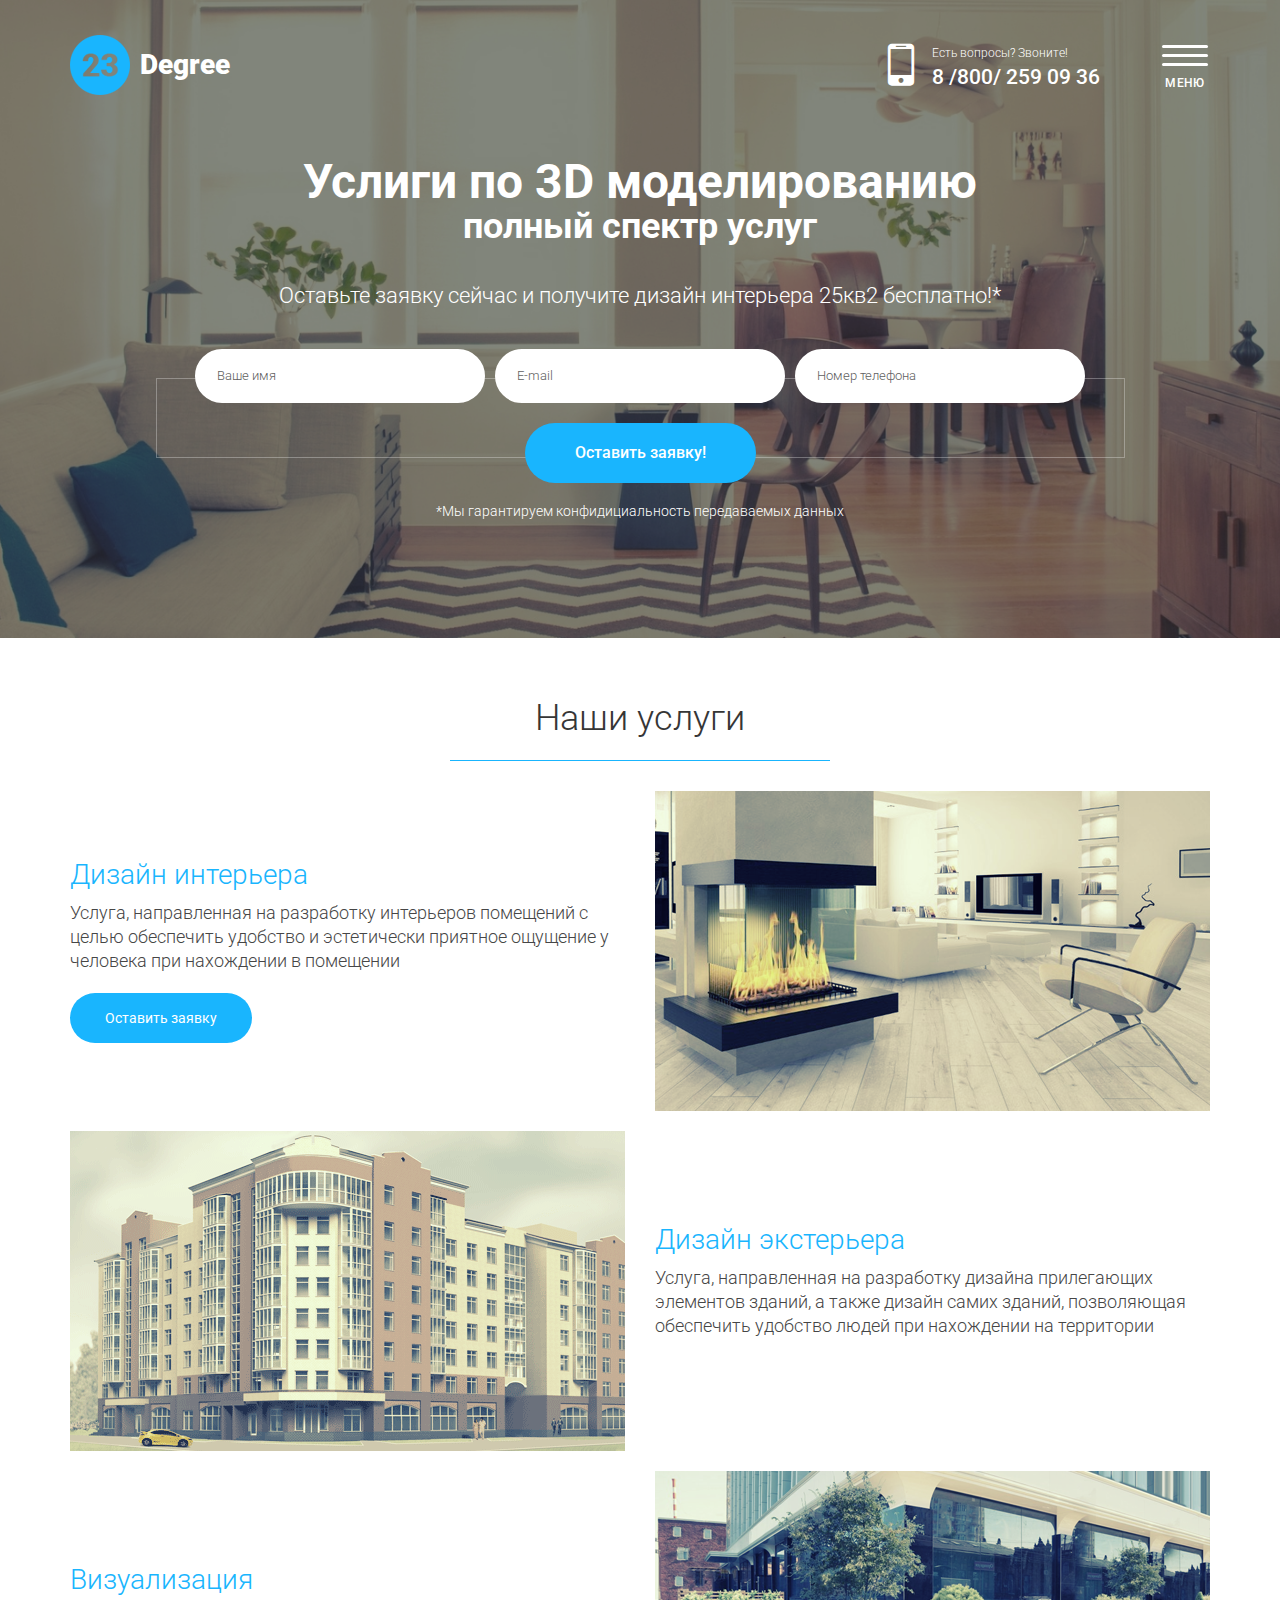
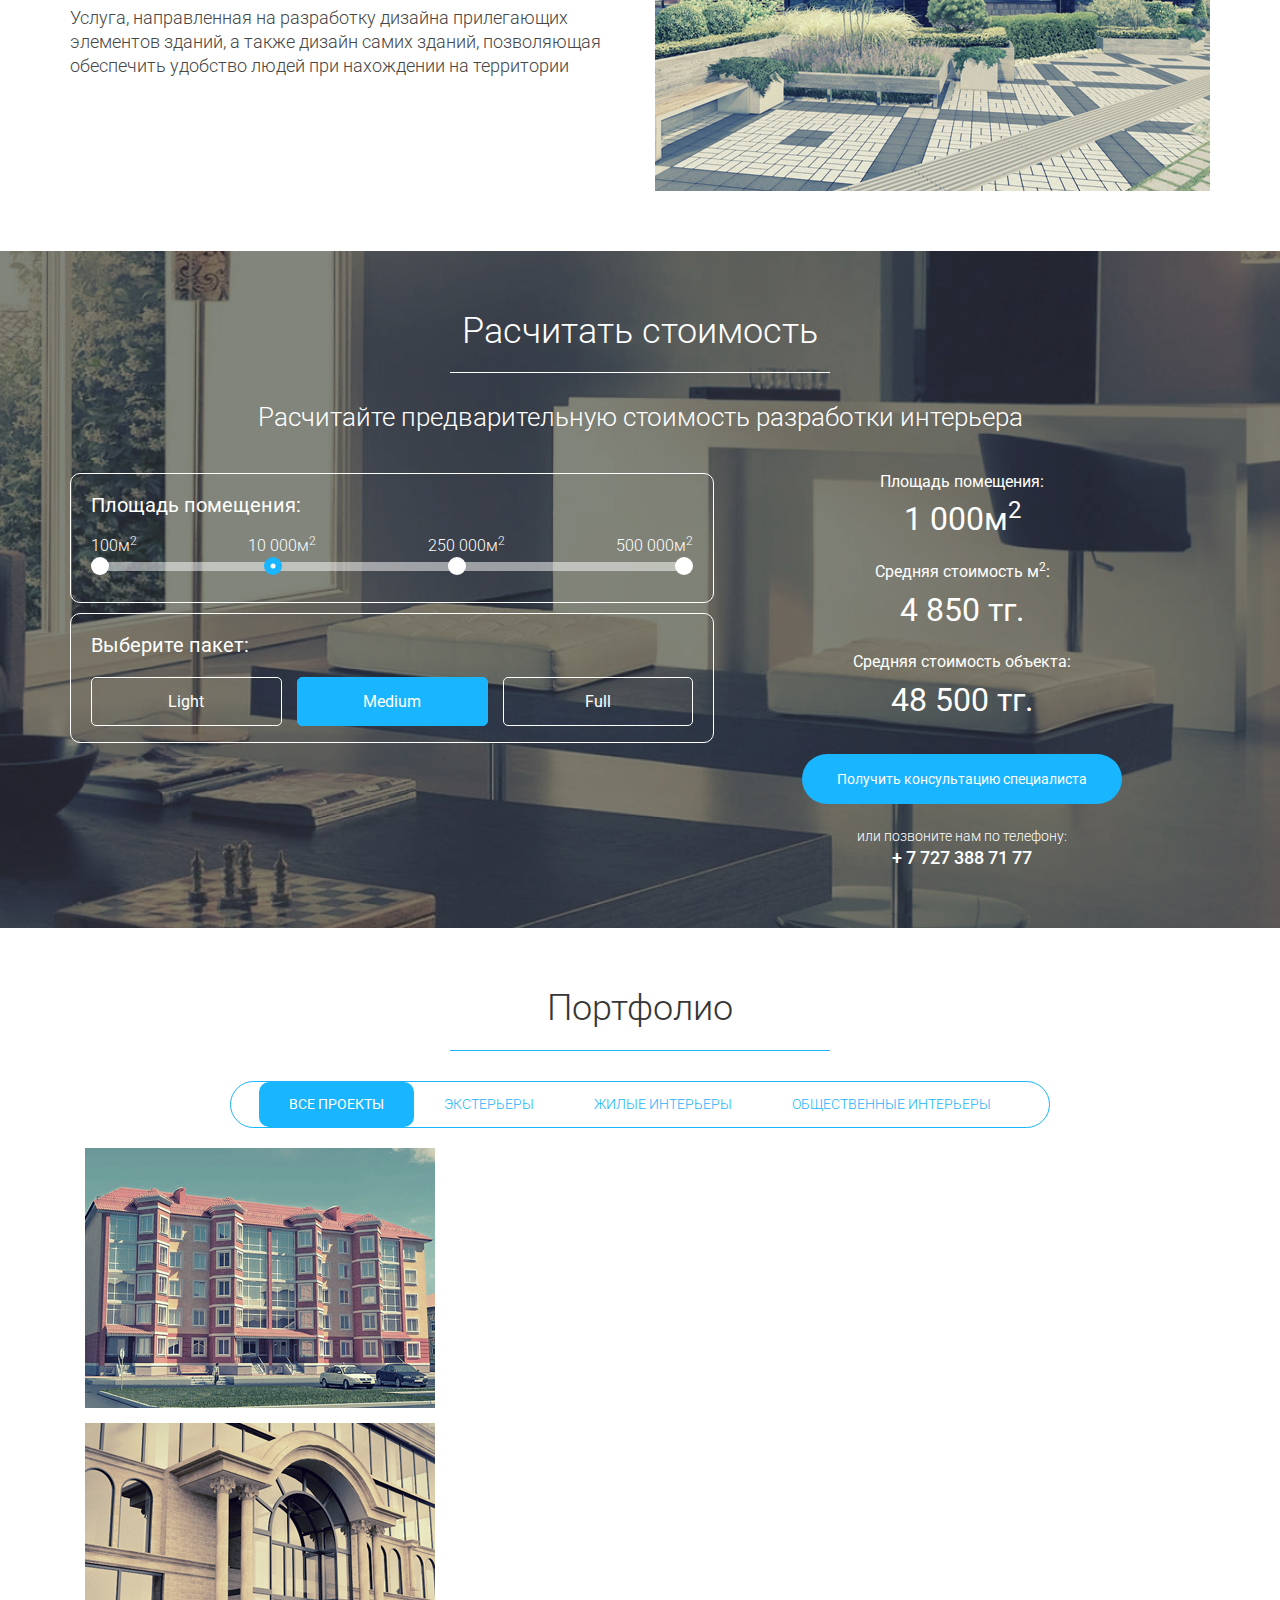
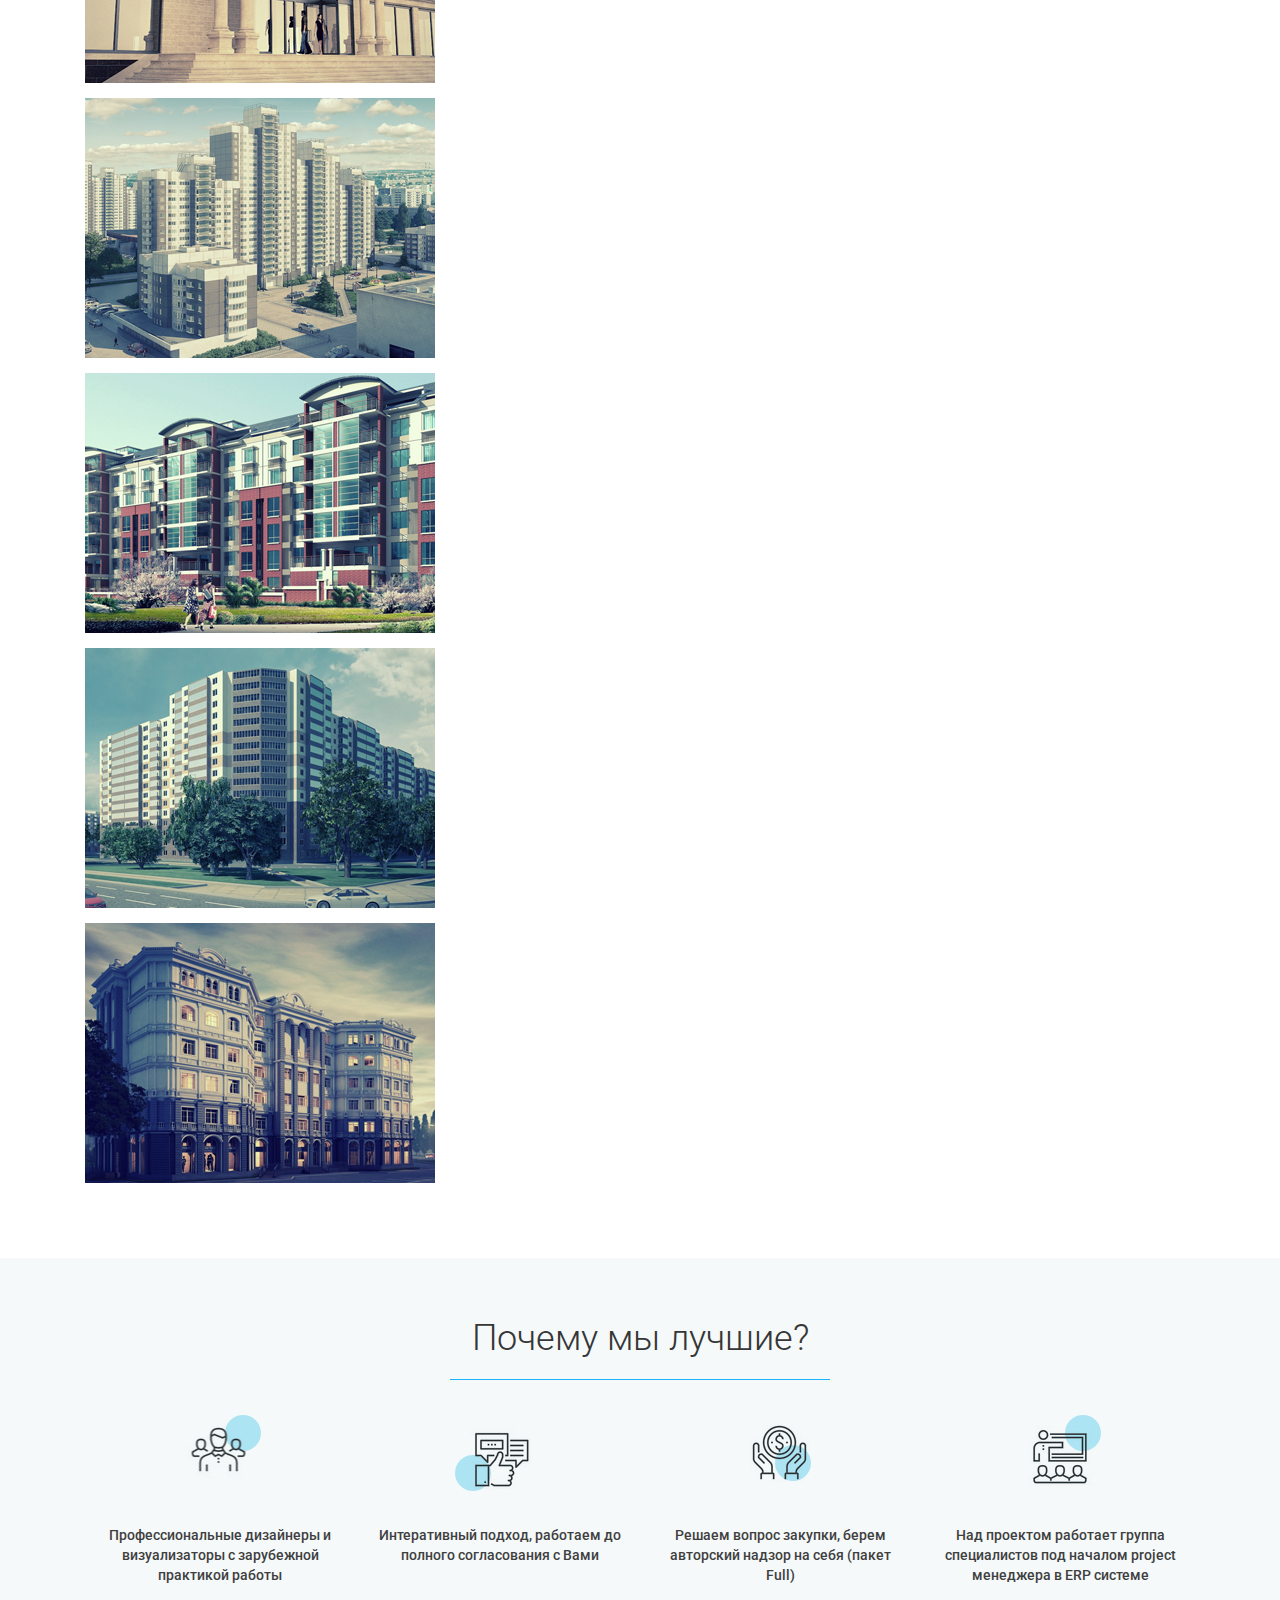
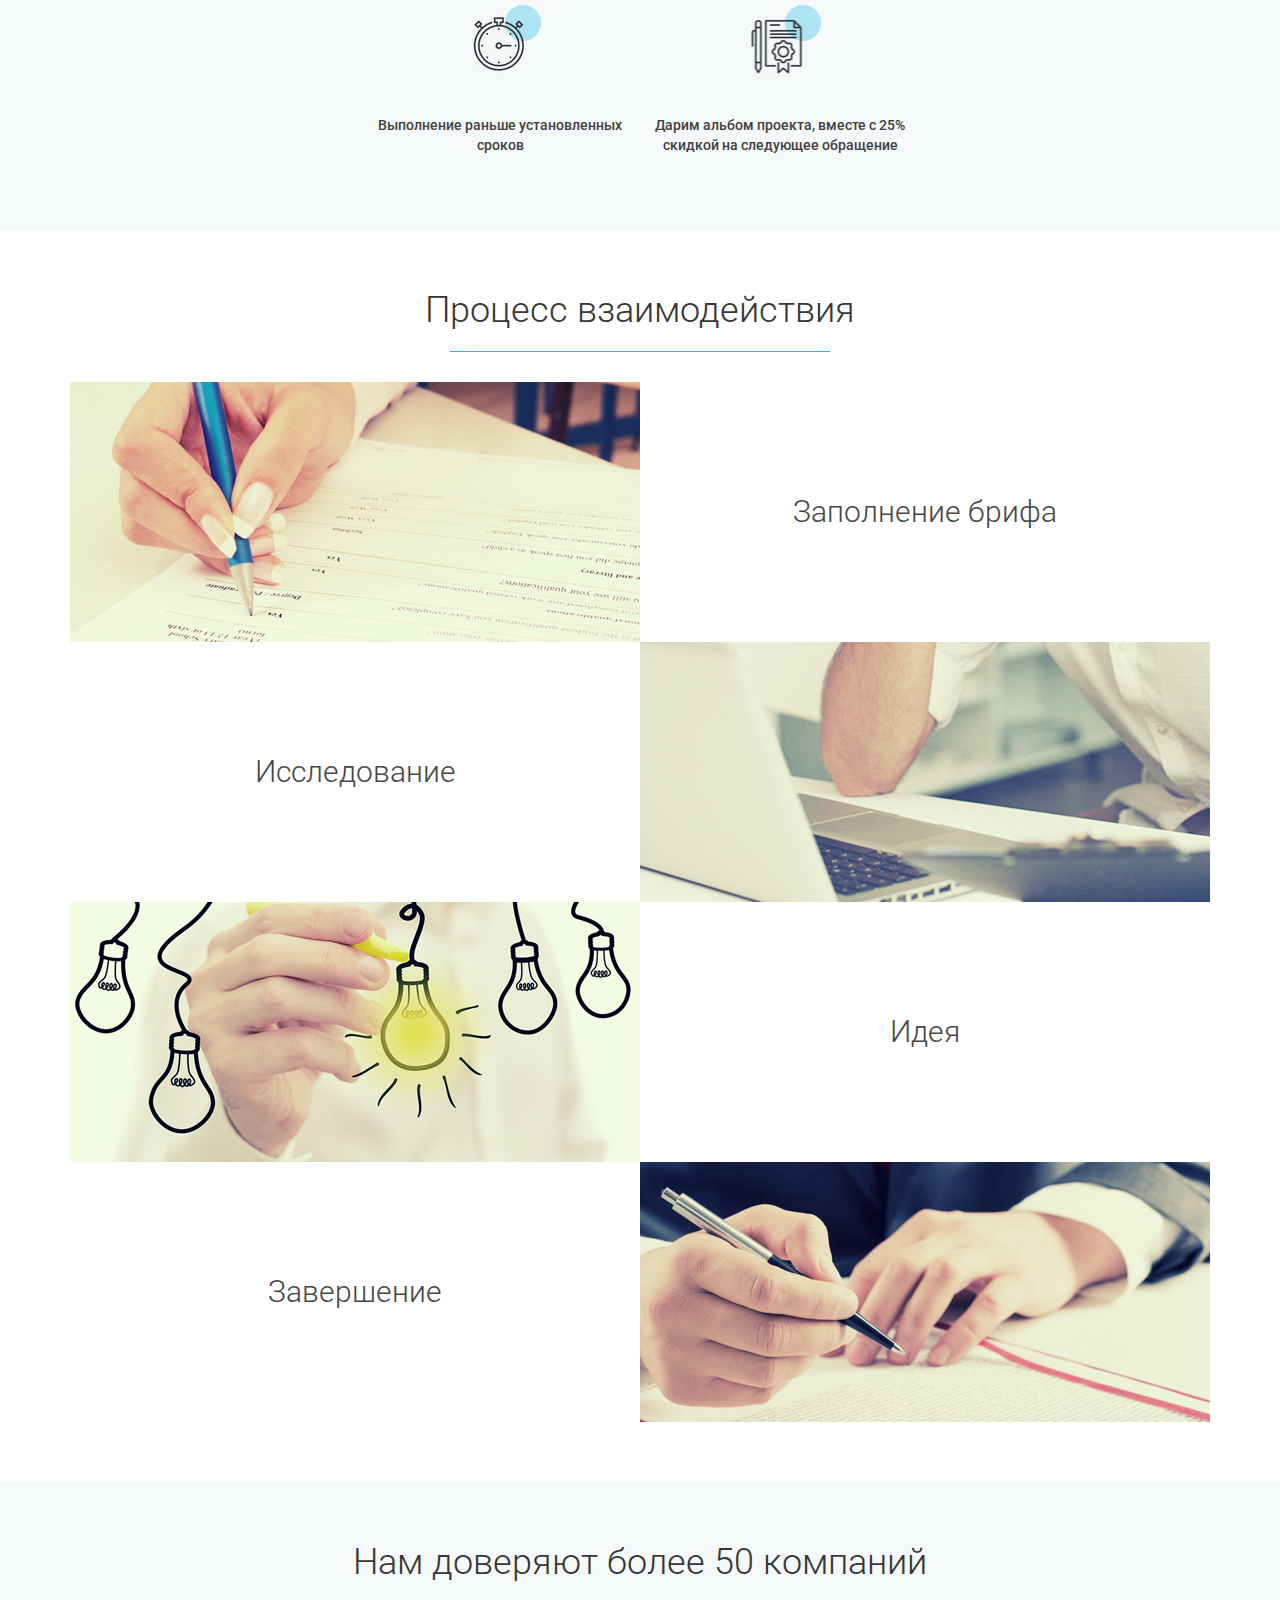
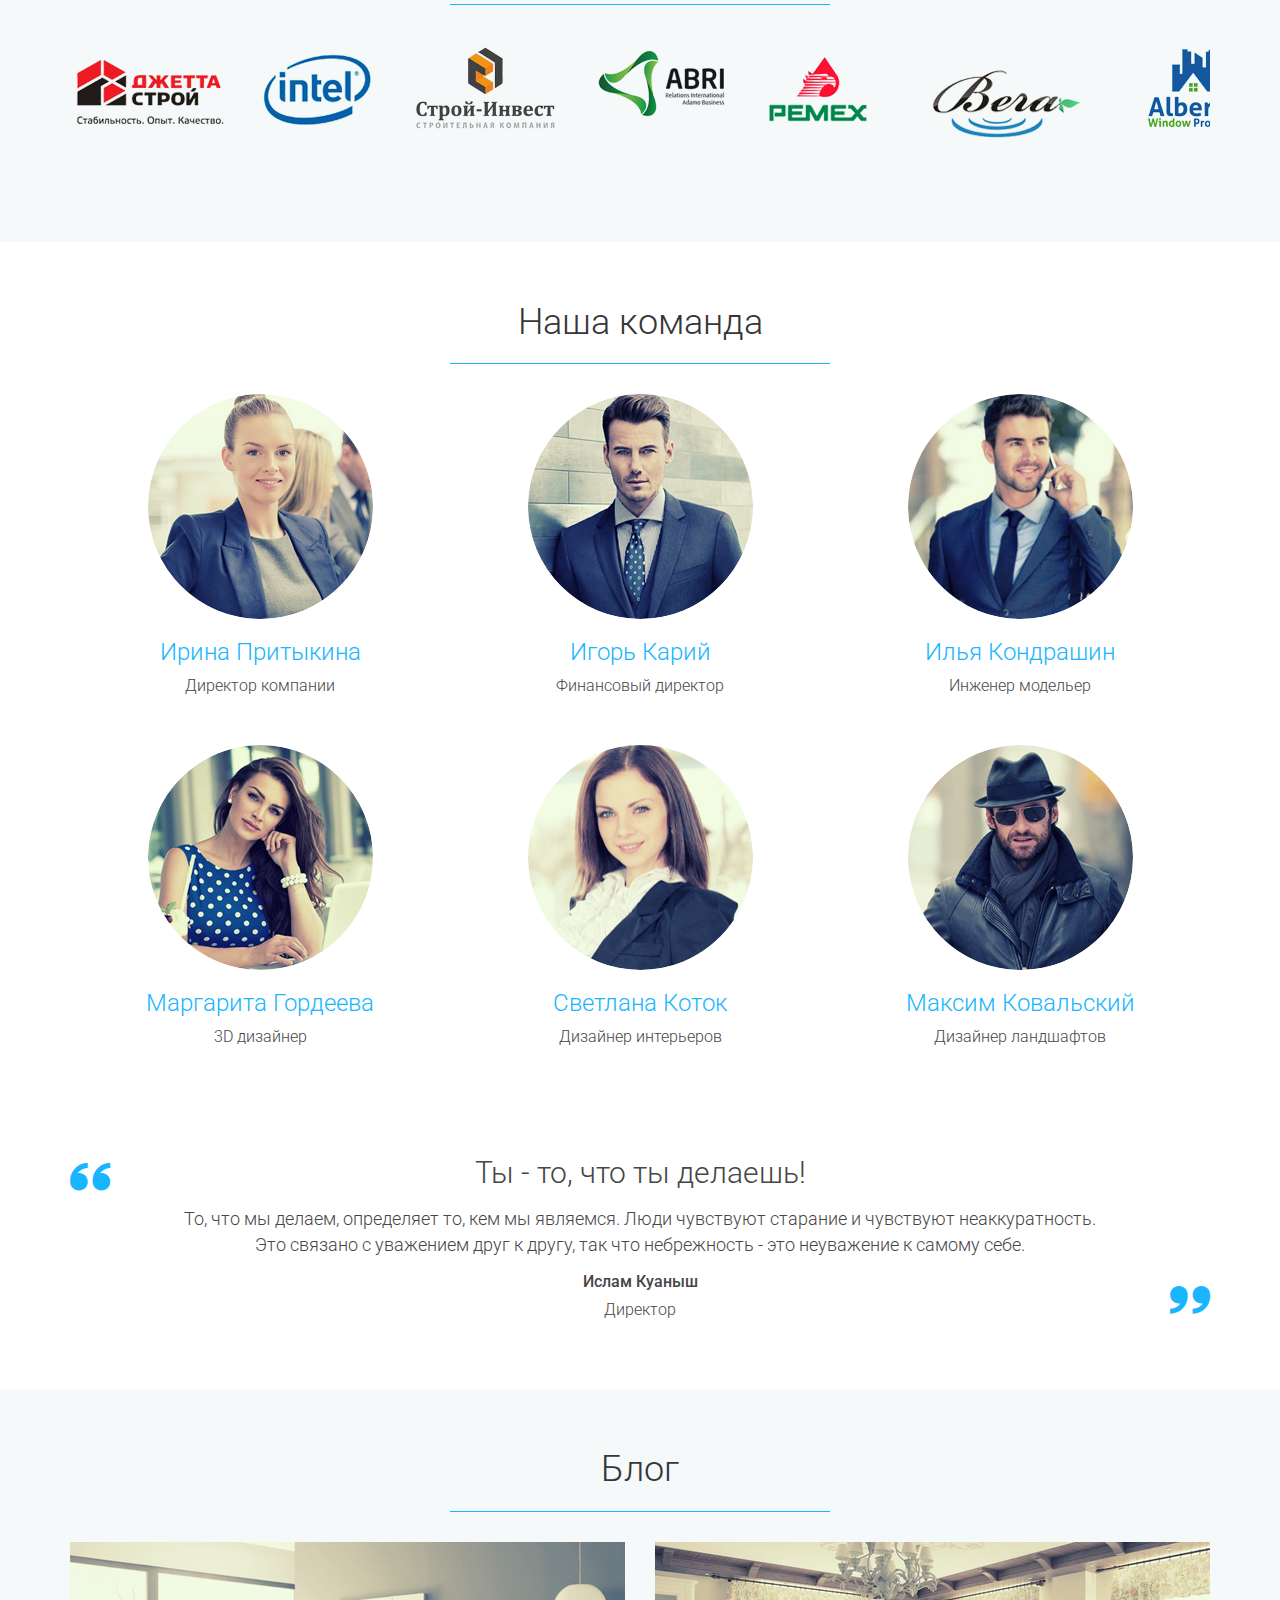
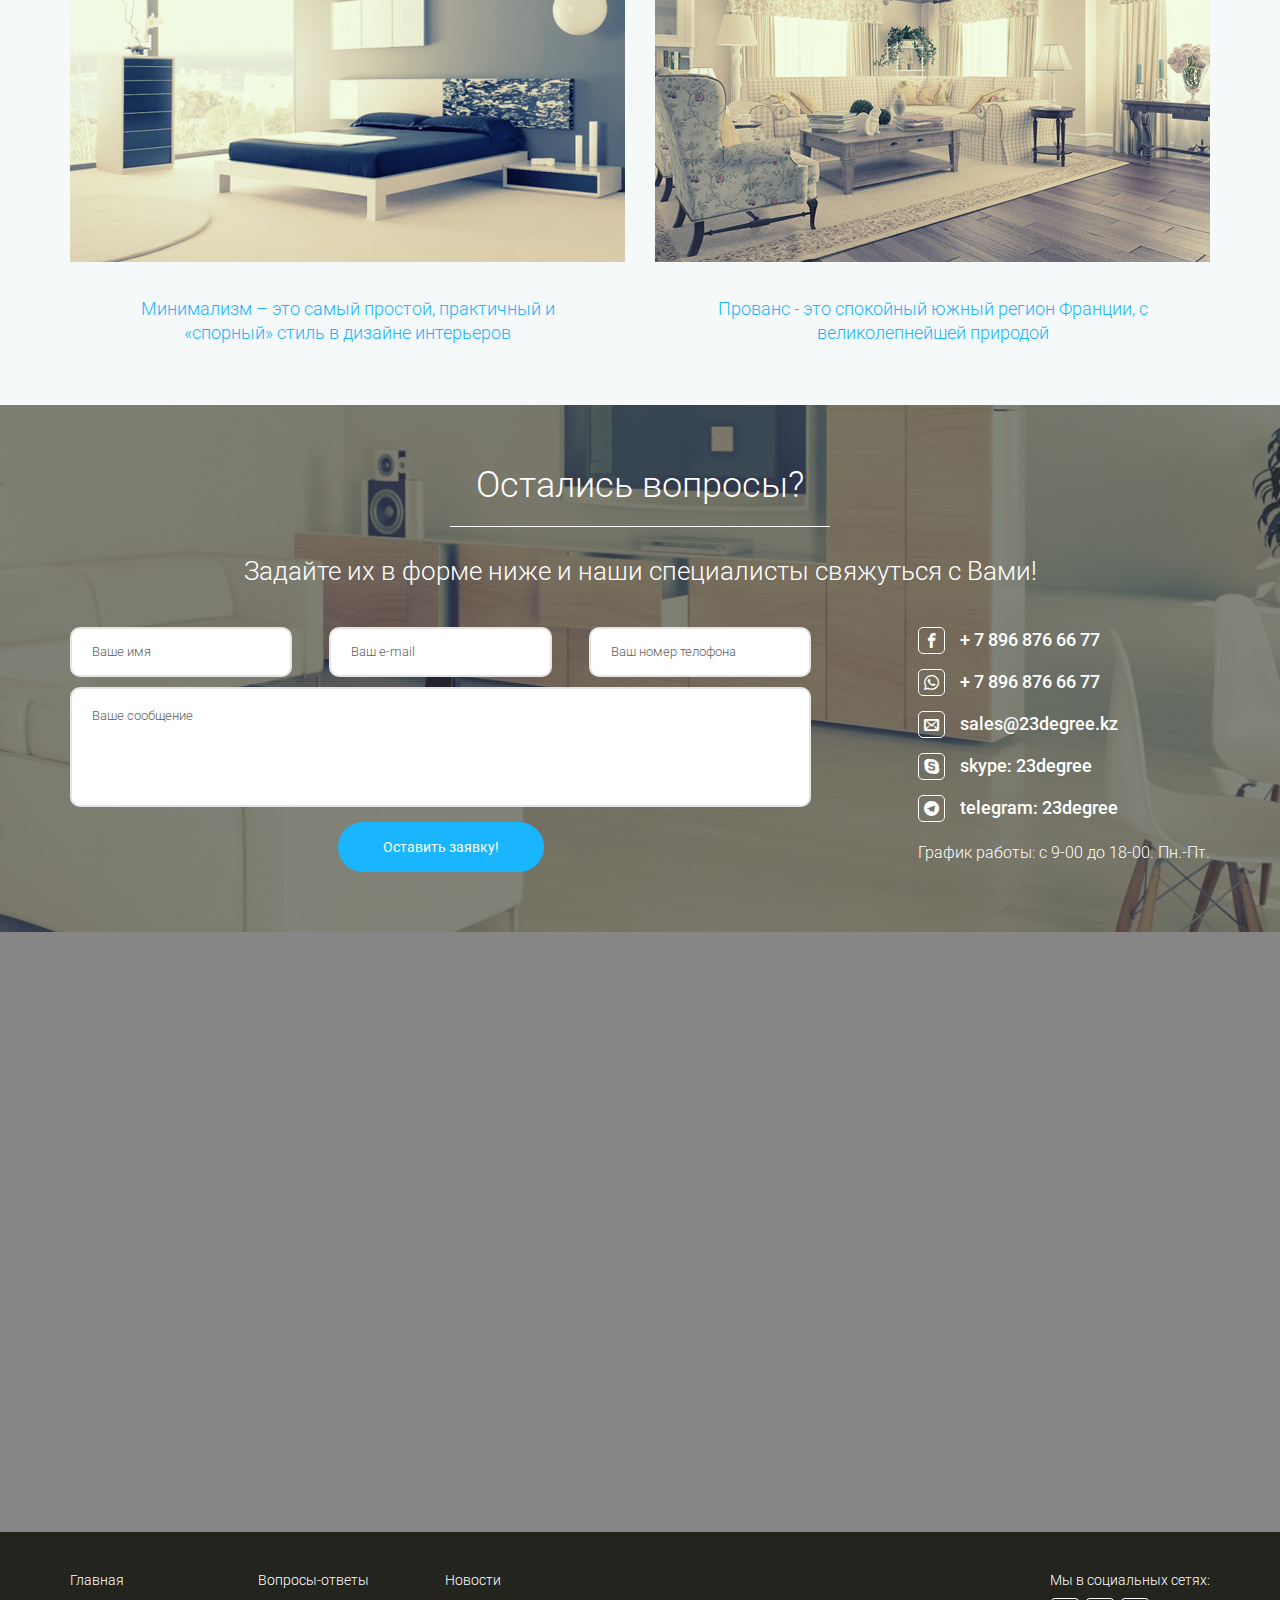
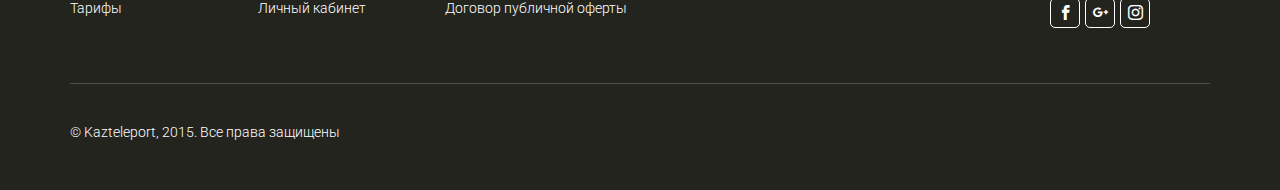
<file: 23degree/index.html>
<!DOCTYPE html>
<html lang="ru">

<head>
  <meta charset="UTF-8">
  <meta name="viewport" content="width=device-width, initial-scale=1.0">
  <meta http-equiv="X-UA-Compatible" content="ie=edge">
  <title>23 Degree</title>

  <!-- Main CSS -->
  <link rel="stylesheet" href="css/main.min.css">
</head>

<body>
  <header class="header">
    <div class="container">
      <nav class="header-nav">
        <a href="#" class="header-nav__logo logo">
          <img src="img/logo.png" alt="23" class="logo__img">
          <span class="logo__title">Degree</span>
        </a>
        <div class="header-nav__phone phone">
          <span class="phone__icon icon-mobile"></span>
          <div class="phone-content">
            <span class="phone-content__text">Есть вопросы? Звоните!</span>
            <a href="tel:+88002590936" class="phone-content__number">8 /800/ 259 09 36</a>
          </div>
        </div>
        <button class="hamburger">
          <span class="hamburger__line"></span>
          <span class="hamburger__text">Меню</span>
        </button>
      </nav>
      <h1 class="header__title">Услиги по 3D моделированию <small class="header__title-small">полный спектр
          услуг</small></h1>
      <span class="header__text">Оставьте заявку сейчас и получите дизайн интерьера 25кв2 бесплатно!*</span>
      <form action="" class="header-form">
        <div class="header-form-wrapper">
          <input type="text" class="header-form__input" placeholder="Ваше имя">
          <input type="email" class="header-form__input" placeholder="E-mail">
          <input type="tel" class="header-form__input" placeholder="Номер телефона">
        </div>
        <button type="submit" class="header-form__btn btn btn_lg">Оставить заявку!</button>
        <span class="header-form__text">*Мы гарантируем конфидициальность передаваемых данных</span>
      </form>
    </div>
  </header>

  <section class="section">
    <div class="container">
      <h2 class="section__title">Наши услуги</h2>
      <div class="services">
        <figure class="services__item">
          <div class="services__content">
            <figcaption class="services__title">Дизайн интерьера</figcaption>
            <p class="services__text">Услуга, направленная на разработку интерьеров помещений с целью обеспечить
              удобство и эстетически приятное ощущение у человека при нахождении в помещении</p>
            <button class="btn services__btn">Оставить заявку</button>
          </div>
          <img src="img/services/01.png" alt="" class="services__img">
        </figure>
        <figure class="services__item">
          <img src="img/services/02.png" alt="" class="services__img">
          <div class="services__content_left">
            <figcaption class="services__title">Дизайн экстерьера</figcaption>
            <p class="services__text">Услуга, направленная на разработку дизайна прилегающих элементов зданий, а также
              дизайн самих зданий, позволяющая обеспечить удобство людей при нахождении на территории</p>
          </div>
        </figure>
        <figure class="services__item">
          <div class="services__content">
            <figcaption class="services__title">Визуализация</figcaption>
            <p class="services__text">Услуга, направленная на разработку дизайна прилегающих элементов зданий, а также
              дизайн самих зданий, позволяющая обеспечить удобство людей при нахождении на территории</p>
          </div>
          <img src="img/services/03.png" alt="" class="services__img">
        </figure>
      </div>
    </div>
  </section>
  <section class="section price-wrapper">
    <div class="container">
      <h2 class="section__title section__title_white">Расчитать стоимость</h2>
      <h3 class="section__subtitle">Расчитайте предварительную стоимость разработки интерьера</h3>
      <div class="price">
        <div class="price-choose">
          <form action="" class="price-form price-choose__item">
            <span class="price-choose__title">Площадь помещения:</span>
            <ul class="price-form__list">
              <li class="price-form__item">
                <label for="100" class="price-form__label">100м<sup>2</sup></label>
                <input type="radio" class="price-form__checkbox price-form__checkbox_first" name="area" id="100">
                <span class="price-form__checkmark price-form__checkmark_first"></span>
              </li>
              <li class="price-form__item">
                <label for="10000" class="price-form__label">10 000м<sup>2</sup></label>
                <input type="radio" class="price-form__checkbox" checked name="area" id="10000">
                <span class="price-form__checkmark"></span>
              </li>
              <li class="price-form__item">
                <label for="250000" class="price-form__label">250 000м<sup>2</sup></label>
                <input type="radio" class="price-form__checkbox" name="area" id="250000">
                <span class="price-form__checkmark"></span>
              </li>
              <li class="price-form__item">
                <label for="500000" class="price-form__label">500 000м<sup>2</sup></label>
                <input type="radio" class="price-form__checkbox price-form__checkbox_last" name="area" id="500000">
                <span class="price-form__checkmark price-form__checkmark_last"></span>
              </li>
            </ul>
          </form>
          <div class="price-package price-choose__item">
            <span class="price-choose__title">Выберите пакет:</span>
            <div class="price-package__buttons">
              <div class="price-package__buttons-wrapper">
                <button class="price-package__btn price-package__btn_first">Light</button>
                <span class="price-package__btn-description price-package__btn">План расстановки мебели 3D
                  визуализация. Все рабочие
                  чертежи (план полов, план потолка, развертки по стенам, план электросетей)</span>
              </div>
              <div class="price-package__buttons-wrapper">
                <button class="price-package__btn price-package__btn_active">Medium</button>
                <span class="price-package__btn-description">План расстановки мебели 3D визуализация. Все рабочие
                  чертежи (план полов, план потолка, развертки по стенам, план электросетей)</span>
              </div>
              <div class="price-package__buttons-wrapper">
                <button class="price-package__btn">Full</button>
                <span class="price-package__btn-description price-package__btn-description_last">План расстановки мебели 3D
                  визуализация. Все рабочие
                  чертежи (план полов, план потолка, развертки по стенам, план электросетей)</span>
              </div>

            </div>
          </div>
        </div>
        <div class="price-number">
          <ul class="price-number__list">
            <li class="price-number__item">
              <span class="price-number__title">Площадь помещения:</span>
              <span class="price-number__count">1 000м<sup>2</sup></span>
            </li>
            <li class="price-number__item">
              <span class="price-number__title">Средняя стоимость м<sup>2</sup>:</span>
              <span class="price-number__count">4 850 тг.</span>
            </li>
            <li class="price-number__item">
              <span class="price-number__title">Средняя стоимость объекта:</span>
              <span class="price-number__count">48 500 тг.</span>
            </li>
          </ul>
          <button class="price-number__btn btn">Получить консультацию специалиста</button>
          <span class="price-number__phone-title">или позвоните нам по телефону:</span>
          <a href="tel:+77273887177" class="price-number__phone">+ 7 727 388 71 77</a>
        </div>
      </div>
    </div>
  </section>
  <section class="section">
    <div class="container">
      <div class="section__title">Портфолио</div>
      <ul class="portfolio-menu">
        <li class="portfolio-menu__item"><button class="portfolio-menu__btn portfolio-menu__btn_active"
            data-filter="*">все проекты</button></li>
        <li class="portfolio-menu__item"><button class="portfolio-menu__btn"
            data-filter=".exteriors">экстерьеры</button>
        </li>
        <li class="portfolio-menu__item"><button class="portfolio-menu__btn" data-filter=".residential">жилые
            интерьеры</button></li>
        <li class="portfolio-menu__item"><button class="portfolio-menu__btn" data-filter=".public">общественные
            интерьеры</button></li>
      </ul>
      <div class="portfolio-works">
        <div class="portfolio-works__item portfolio-works__item_1 residential"></div>
        <div class="portfolio-works__item portfolio-works__item_2 public"></div>
        <div class="portfolio-works__item portfolio-works__item_3 exteriors"></div>
        <div class="portfolio-works__item portfolio-works__item_4 residential"></div>
        <div class="portfolio-works__item portfolio-works__item_5 exteriors"></div>
        <div class="portfolio-works__item portfolio-works__item_6 public"></div>
      </div>
    </div>
  </section>

  <section class="section advantage-wrapper">
    <div class="container">
      <h2 class="section__title">Почему мы лучшие?</h2>
      <ul class="advantage">
        <li class="advantage__item">
          <div class="advantage__img-wrapper advantage__img-wrapper_1">
            <img src="img/advantage/1.png" alt="" class="advantage__img">
          </div>
          <p class="advantage__text">Профессиональные дизайнеры и визуализаторы с зарубежной практикой работы</p>
        </li>
        <li class="advantage__item">
          <div class="advantage__img-wrapper advantage__img-wrapper_2">
            <img src="img/advantage/2.png" alt="" class="advantage__img">
          </div>
          <p class="advantage__text">Интеративный подход, работаем до полного согласования с Вами</p>
        </li>
        <li class="advantage__item">
          <div class="advantage__img-wrapper advantage__img-wrapper_3">
            <img src="img/advantage/3.png" alt="" class="advantage__img">
          </div>
          <p class="advantage__text">Решаем вопрос закупки, берем авторский надзор на себя (пакет Full)</p>
        </li>
        <li class="advantage__item">
          <div class="advantage__img-wrapper advantage__img-wrapper_4">
            <img src="img/advantage/4.png" alt="" class="advantage__img">
          </div>
          <p class="advantage__text">Над проектом работает группа специалистов под началом project менеджера в ERP
            системе</p>
        </li>
        <li class="advantage__item">
          <div class="advantage__img-wrapper advantage__img-wrapper_5">
            <img src="img/advantage/5.png" alt="" class="advantage__img">
          </div>
          <p class="advantage__text">Выполнение раньше установленных сроков</p>
        </li>
        <li class="advantage__item">
          <div class="advantage__img-wrapper advantage__img-wrapper_6">
            <img src="img/advantage/6.png" alt="" class="advantage__img">
          </div>
          <p class="advantage__text">Дарим альбом проекта, вместе с 25% скидкой на следующее обращение</p>
        </li>
      </ul>
    </div>
  </section>
  <section class="section">
    <div class="container">
      <h2 class="section__title">Процесс взаимодействия</h2>
      <div class="process">
        <figure class="process__item">
          <img class="process__img" src="img/process/01.png" alt="">
          <figcaption class="process__title">Заполнение брифа</figcaption>
        </figure>
        <figure class="process__item">
          <figcaption class="process__title">Исследование</figcaption>
          <img class="process__img" src="img/process/02.png" alt="">
        </figure>
        <figure class="process__item">
          <img class="process__img" src="img/process/03.png" alt="">
          <figcaption class="process__title">Идея</figcaption>
        </figure>
        <figure class="process__item">
          <figcaption class="process__title">Завершение</figcaption>
          <img class="process__img" src="img/process/04.png" alt="">
        </figure>
      </div>
    </div>
  </section>
  <section class="section partners-wrapper">
    <div class="container">
      <h2 class="section__title">Нам доверяют более 50 компаний</h2>
      <div class="partners">
        <img src="img/partners/01.png" alt="" class="partners__img">
        <img src="img/partners/02.png" alt="" class="partners__img">
        <img src="img/partners/03.png" alt="" class="partners__img">
        <img src="img/partners/04.png" alt="" class="partners__img">
        <img src="img/partners/05.png" alt="" class="partners__img">
        <img src="img/partners/06.png" alt="" class="partners__img">
        <img src="img/partners/07.png" alt="" class="partners__img">
        <img src="img/partners/01.png" alt="" class="partners__img">
        <img src="img/partners/02.png" alt="" class="partners__img">
        <img src="img/partners/03.png" alt="" class="partners__img">
      </div>
    </div>
  </section>
  <section class="section">
    <div class="container">
      <div class="section__title">Наша команда</div>
      <ul class="team">
        <li class="team__item">
          <img src="img/team/01.png" alt="" class="team__img">
          <span class="team__name">Ирина Притыкина</span>
          <span class="team__position">Директор компании</span>
        </li>
        <li class="team__item">
          <img src="img/team/02.png" alt="" class="team__img">
          <span class="team__name">Игорь Карий</span>
          <span class="team__position">Финансовый директор</span>
        </li>
        <li class="team__item">
          <img src="img/team/03.png" alt="" class="team__img">
          <span class="team__name">Илья Кондрашин</span>
          <span class="team__position">Инженер модельер</span>
        </li>
        <li class="team__item">
          <img src="img/team/04.png" alt="" class="team__img">
          <span class="team__name">Маргарита Гордеева</span>
          <span class="team__position">3D дизайнер</span>
        </li>
        <li class="team__item">
          <img src="img/team/05.png" alt="" class="team__img">
          <span class="team__name">Светлана Коток</span>
          <span class="team__position">Дизайнер интерьеров</span>
        </li>
        <li class="team__item">
          <img src="img/team/06.png" alt="" class="team__img">
          <span class="team__name">Максим Ковальский</span>
          <span class="team__position">Дизайнер ландшафтов</span>
        </li>
      </ul>
    </div>
  </section>
  <section class="quote-wrapper">
    <div class="container">
      <div class="quote">
        <span class="quote__icon quote__icon_left icon-quotes-left"></span>
        <span class="quote__icon quote__icon_right icon-quotes-right"></span>
        <h3 class="quote__title">Ты - то, что ты делаешь!</h3>
        <p class="quote__text">То, что мы делаем, определяет то, кем мы являемся. Люди чувствуют старание и чувствуют
          неаккуратность. Это связано с уважением друг к другу, так что небрежность - это неуважение к самому себе.</p>
        <span class="quote__name">Ислам Куаныш</span>
        <span class="quote__position">Директор</span>
      </div>
    </div>
  </section>

  <section class="section blog-wrapper">
    <div class="container">
      <h2 class="section__title">Блог</h2>
      <div class="blog">
        <figure class="blog__item">
          <a href="#" class="blog__link">
            <img src="img/blog/01.png" alt="" class="blog__img">
            <figcaption class="blog__title">Минимализм – это самый простой, практичный и «спорный» стиль в дизайне
              интерьеров</figcaption>
          </a>
        </figure>
        <figure class="blog__item">
          <a href="#" class="blog__link">
            <img src="img/blog/02.png" alt="" class="blog__img">
            <figcaption class="blog__title">Прованс - это спокойный южный регион Франции, с великолепнейшей природой
            </figcaption>
          </a>
        </figure>
      </div>
    </div>
  </section>
  <section class="section contacts-wrapper">
    <div class="container">
      <h2 class="section__title section__title_white">Остались вопросы?</h2>
      <h3 class="section__subtitle">Задайте их в форме ниже и наши специалисты свяжуться с Вами!</h3>
      <div class="contacts">
        <form action="" class="contacts-form">
          <div class="contacts-form-wrapper">
            <input type="text" class="contacts-form__input" placeholder="Ваше имя">
            <input type="email" class="contacts-form__input" placeholder="Ваш e-mail">
            <input type="tel" class="contacts-form__input" placeholder="Ваш номер телофона">
          </div>
          <textarea name="" id="" class="contacts-form__textarea" placeholder="Ваше сообщение"></textarea>
          <button class="contacts-form__btn btn">Оставить заявку!</button>
        </form>
        <div class="contacts-content">
          <ul class="contacts-list">
            <li class="contacts-list__item">
              <a href="tel:+78968766677" class="contacts-list__link">
                <div class="contacts-list__icon-wrapper"><span class="contacts-list__icon icon-facebook"></span></div>
                <span class="contacts-list__text">+ 7 896 876 66 77</span>
              </a>
            </li>
            <li class="contacts-list__item">
              <a href="whatsapp://send?phone=+78968766677" class="contacts-list__link">
                <div class="contacts-list__icon-wrapper"><span class="contacts-list__icon icon-whatsapp"></span></div>
                <span class="contacts-list__text">+ 7 896 876 66 77</span>
              </a>
            </li>
            <li class="contacts-list__item">
              <a href="mailto:sales@23degree.kz" class="contacts-list__link">
                <div class="contacts-list__icon-wrapper"><span class="contacts-list__icon icon-email"></span></div>
                <span class="contacts-list__text">sales@23degree.kz</span>
              </a>
            </li>
            <li class="contacts-list__item">
              <a href="skype:23degree" class="contacts-list__link">
                <div class="contacts-list__icon-wrapper"><span class="contacts-list__icon icon-skype"></span></div>
                <span class="contacts-list__text">skype: 23degree</span>
              </a>
            </li>
            <li class="contacts-list__item">
              <a href="tg://resolve?domain=23degree" class="contacts-list__link">
                <div class="contacts-list__icon-wrapper"><span class="contacts-list__icon icon-telegram"></span></div>
                <span class="contacts-list__text">telegram: 23degree</span>
              </a>
            </li>
          </ul>
          <span class="contacts-content__time">График работы: с 9-00 до 18-00. Пн.-Пт.</span>
        </div>
      </div>
    </div>
  </section>
  <section class="map" id="map">

  </section>

  <footer class="footer">
    <div class="container">
      <nav class="footer-nav">
        <ul class="footer-nav-list">
          <li class="footer-nav-list__item"><a href="#" class="footer-nav-list__link">Главная</a></li>
          <li class="footer-nav-list__item"><a href="#" class="footer-nav-list__link">Вопросы-ответы</a></li>
          <li class="footer-nav-list__item"><a href="#" class="footer-nav-list__link">Новости</a></li>
          <li class="footer-nav-list__item"><a href="#" class="footer-nav-list__link">Тарифы</a></li>
          <li class="footer-nav-list__item"><a href="#" class="footer-nav-list__link">Личный кабинет</a></li>
          <li class="footer-nav-list__item"><a href="#" class="footer-nav-list__link">Договор публичной оферты</a></li>
        </ul>
        <div class="footer-nav-social">
          <span class="footer-nav-social__title">Мы в социальных сетях:</span>
          <ul class="footer-nav-social-list">
            <li class="footer-nav-social-list__item">
              <a href="" class="footer-nav-social-list__link"><span
                  class="footer-nav-social-list__icon icon-facebook"></span></a>
            </li>
            <li class="footer-nav-social-list__item">
              <a href="" class="footer-nav-social-list__link"><span
                  class="footer-nav-social-list__icon icon-google-plus"></span></a>
            </li>
            <li class="footer-nav-social-list__item">
              <a href="" class="footer-nav-social-list__link"><span
                  class="footer-nav-social-list__icon icon-instagram"></span></a>
            </li>
          </ul>
        </div>
      </nav>
      <span class="footer__copyright">&copy Kazteleport, 2015. Все права защищены</span>
    </div>
  </footer>


  <!-- jQuery -->
  <script src="https://code.jquery.com/jquery-3.4.1.min.js"
    integrity="sha256-CSXorXvZcTkaix6Yvo6HppcZGetbYMGWSFlBw8HfCJo=" crossorigin="anonymous"></script>
  <!-- Isotope -->
  <script src="js/isotope.min.js"></script>
  <!-- Yandex Map -->
  <script src="https://api-maps.yandex.ru/2.1/?apikey=2a537739-9835-4562-a875-a95d923bf007&lang=ru_RU"
    type="text/javascript"></script>
  <script src="js/map.js"></script>
  <!-- Main JS -->
  <script src="js/main.js"></script>
</body>

</html>
</file>
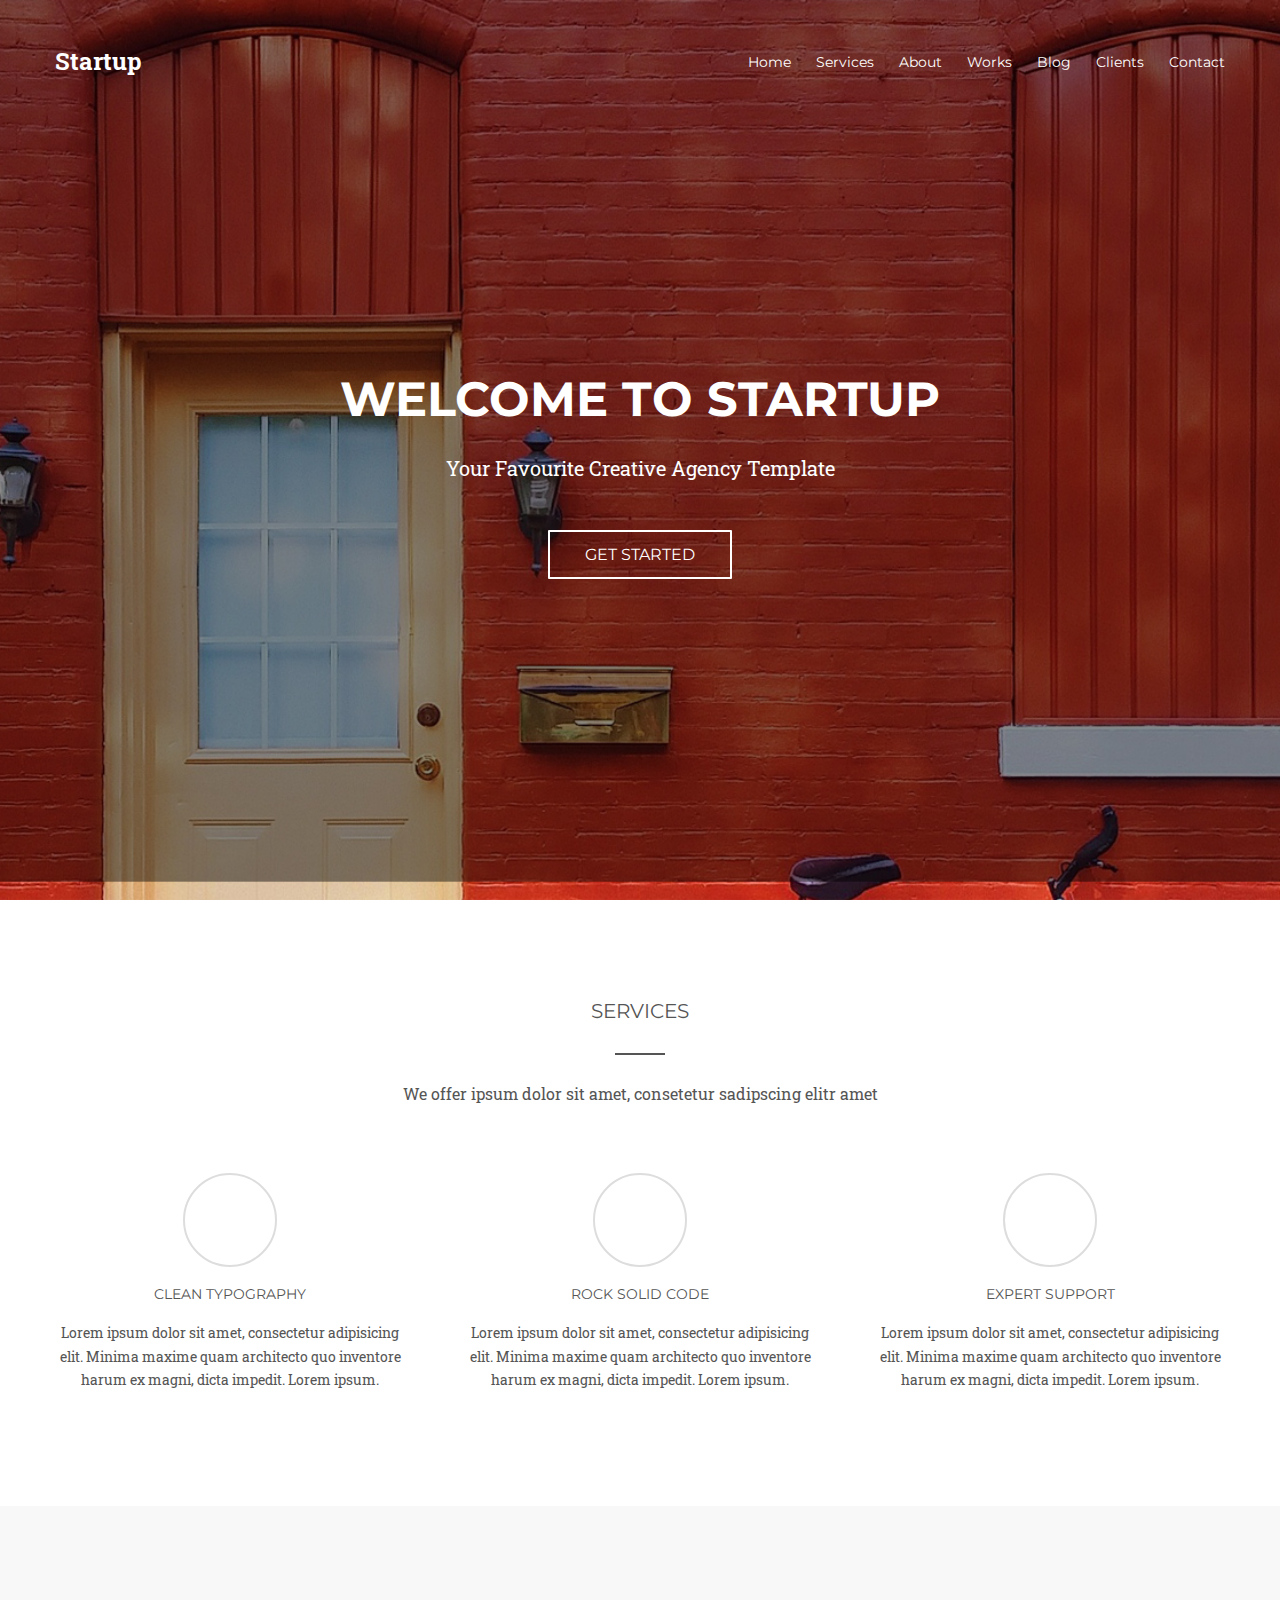
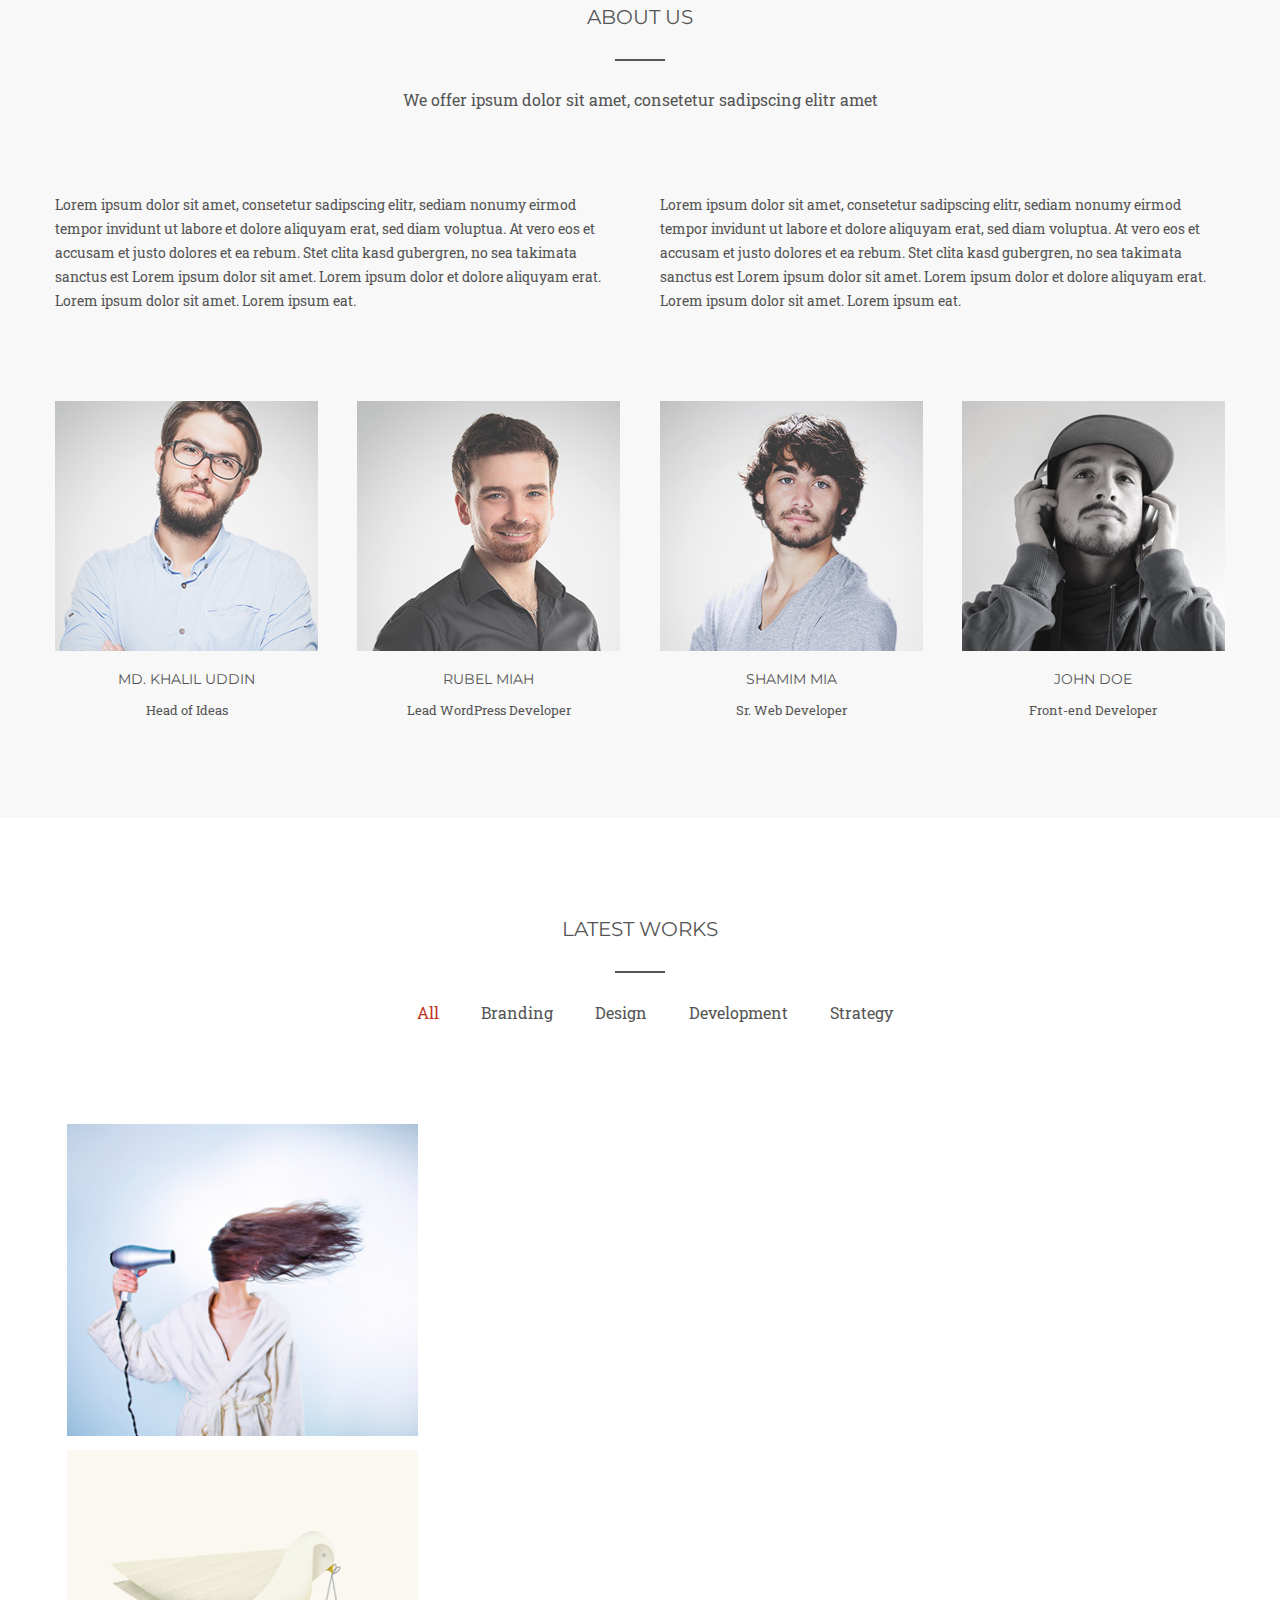
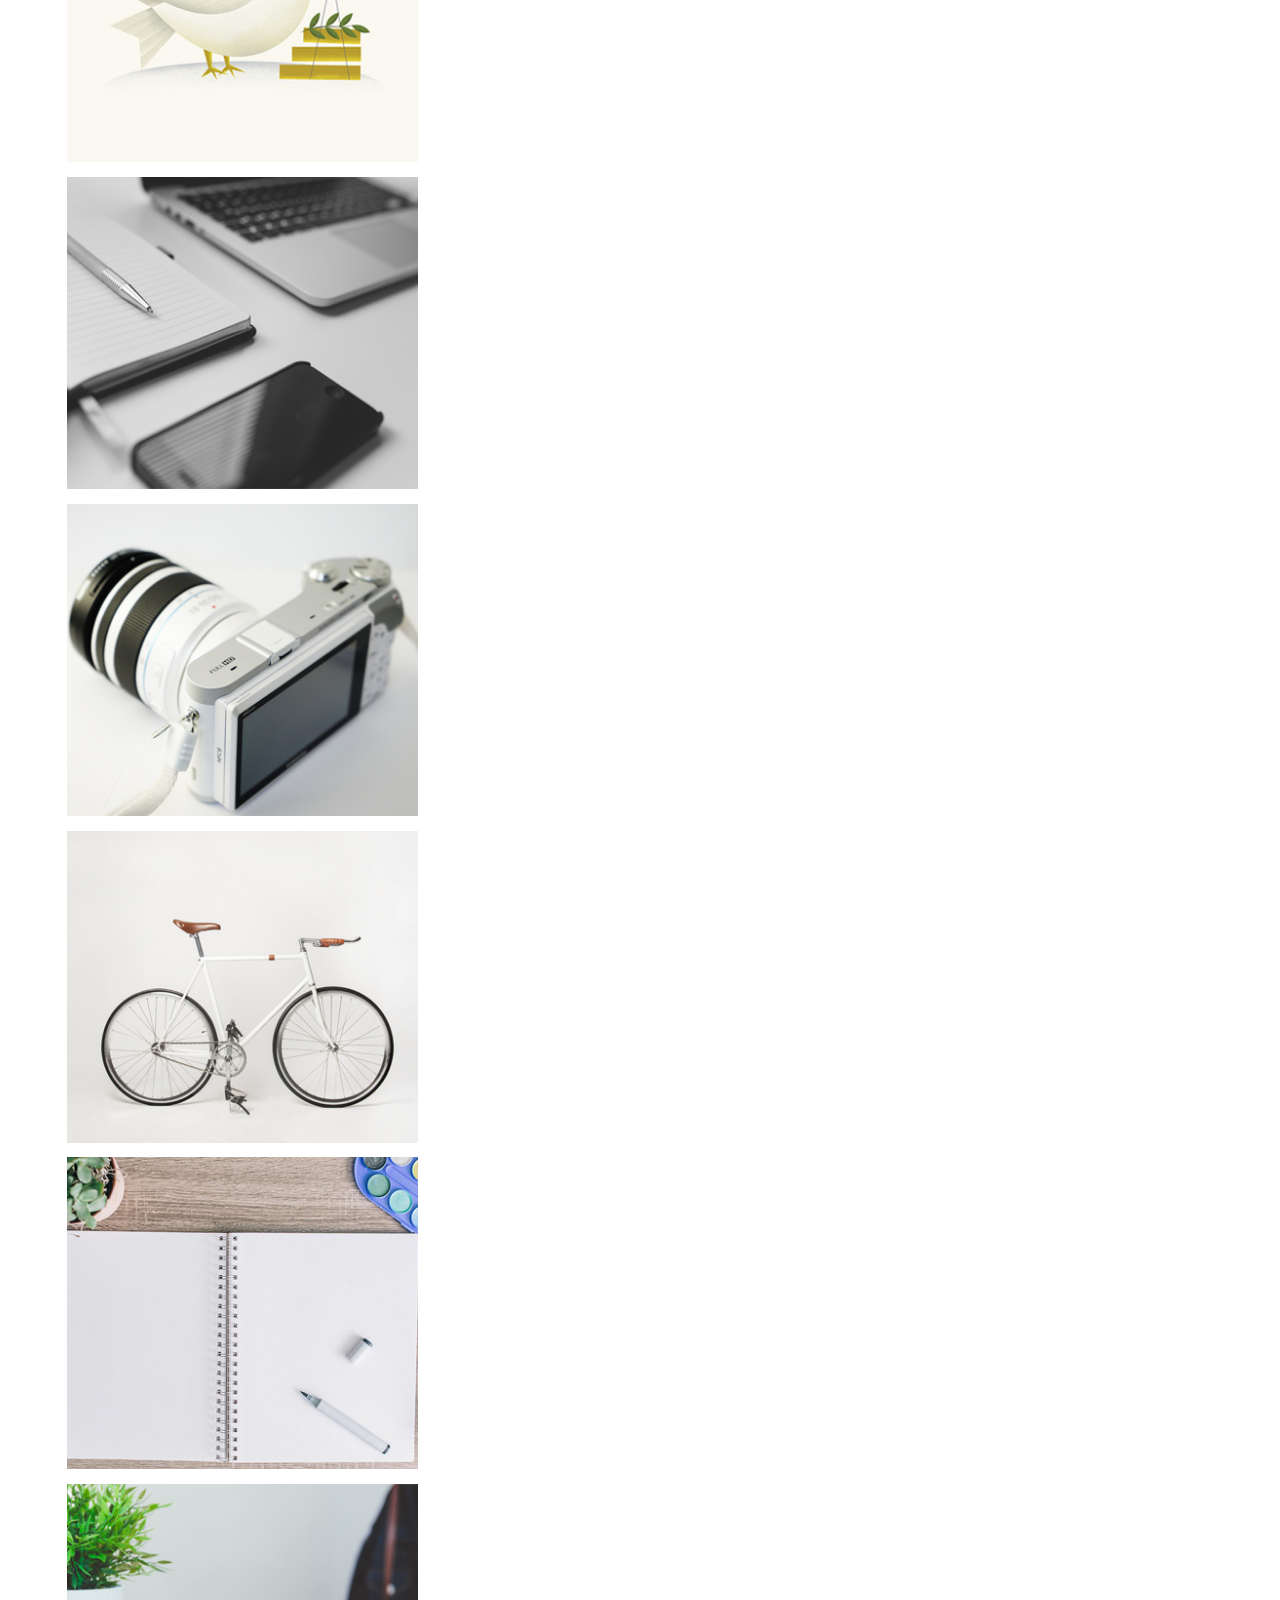
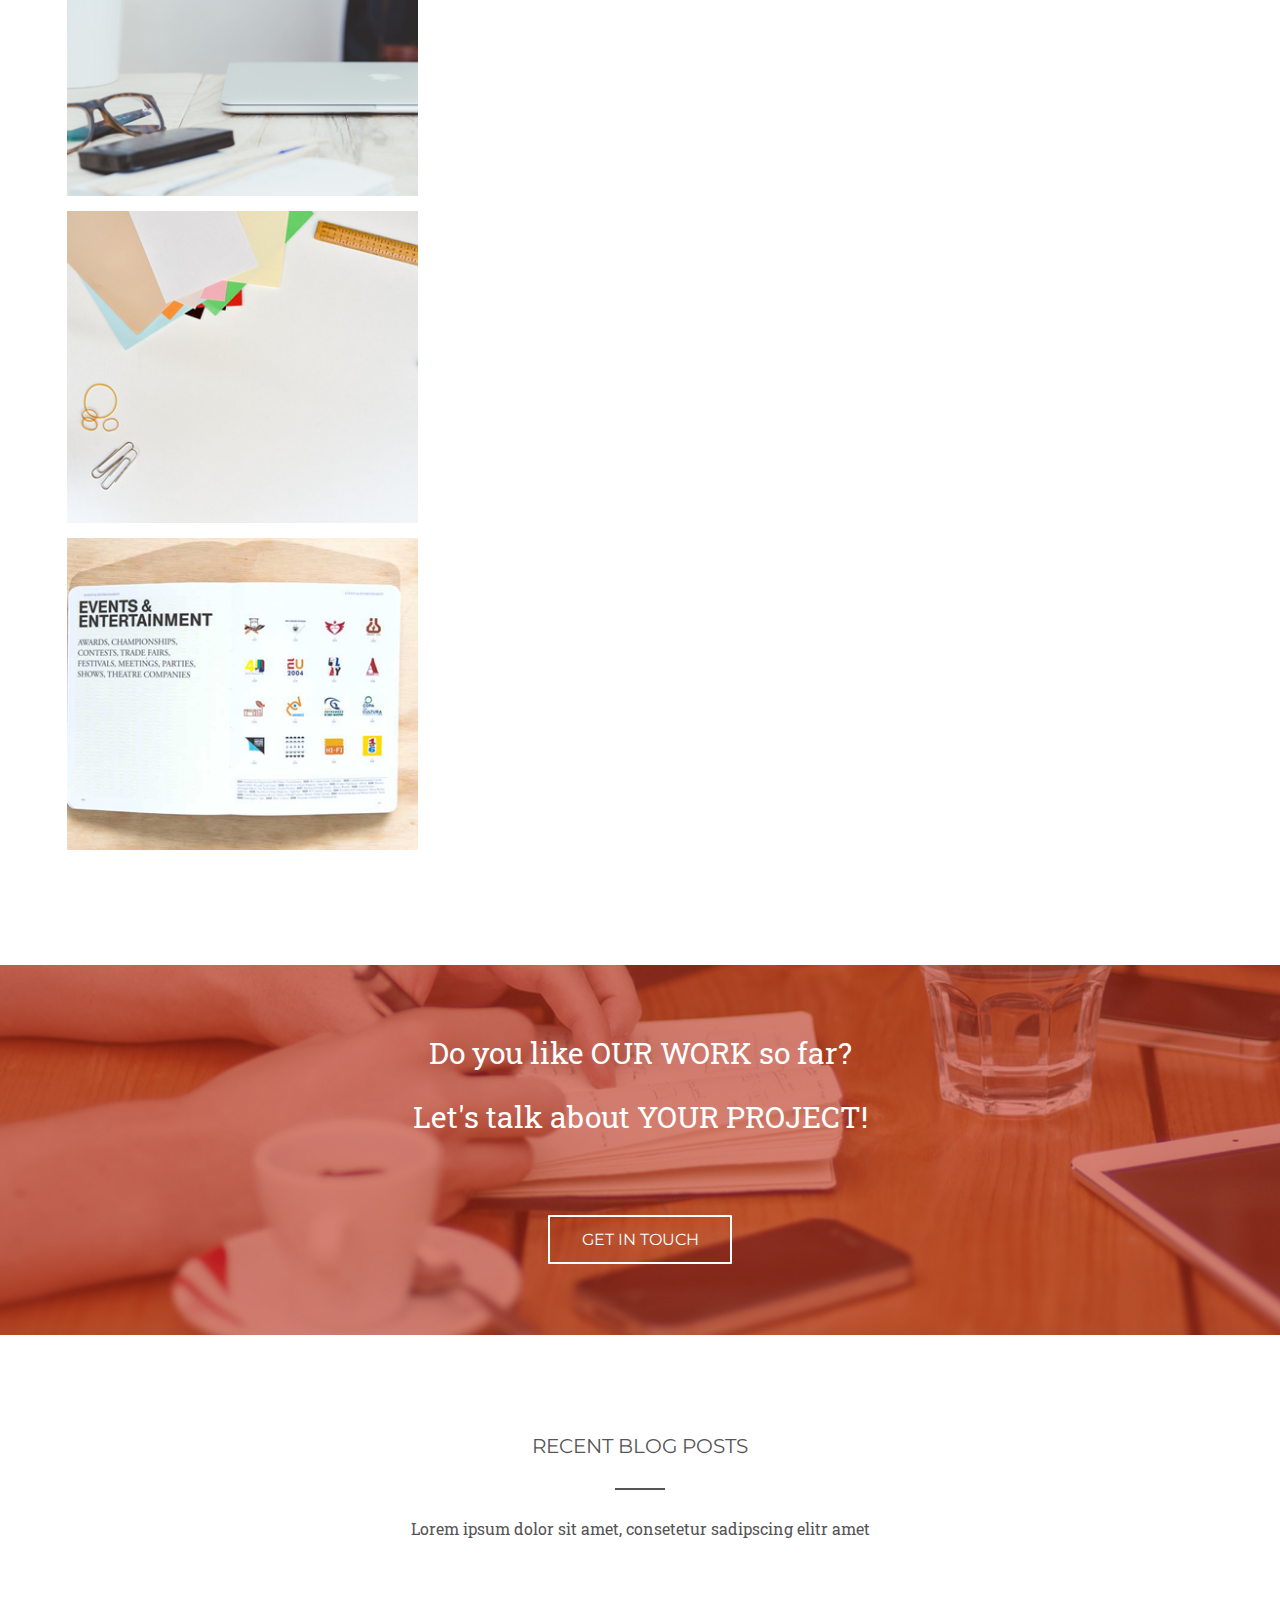
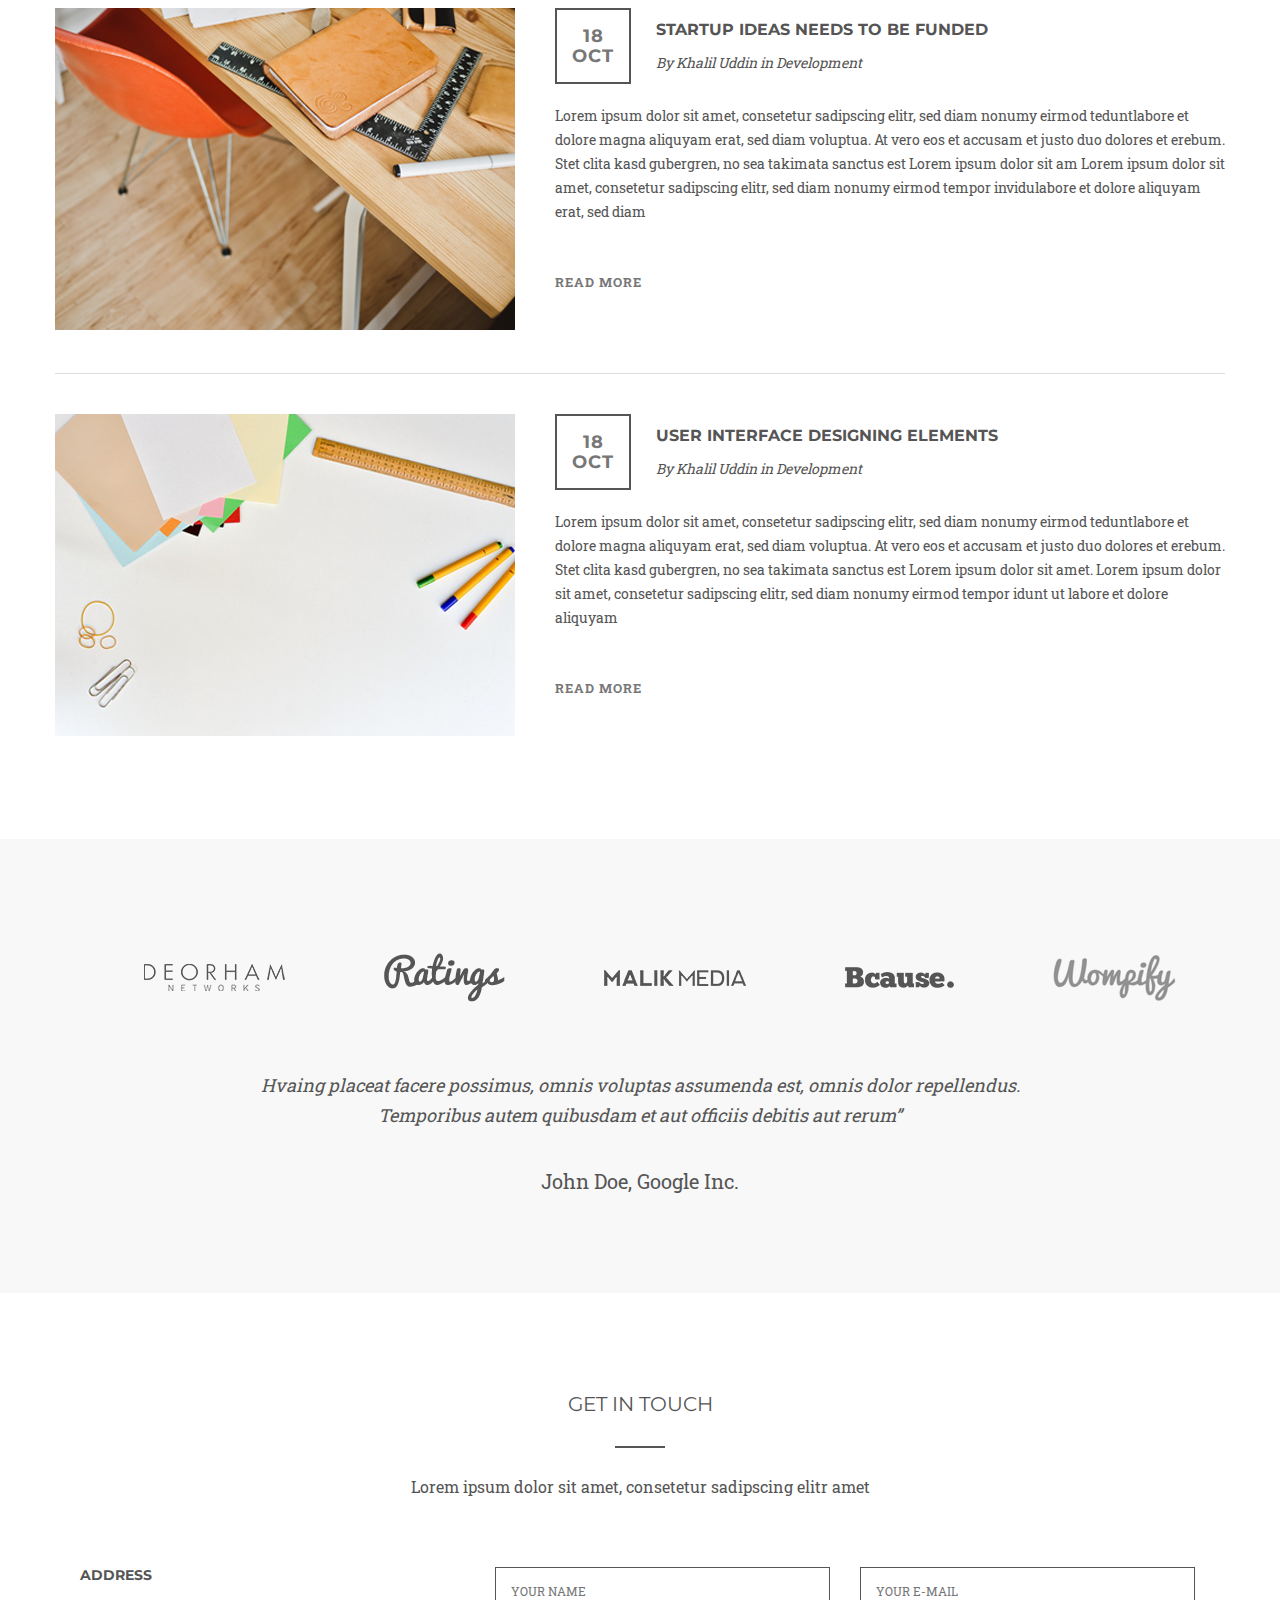
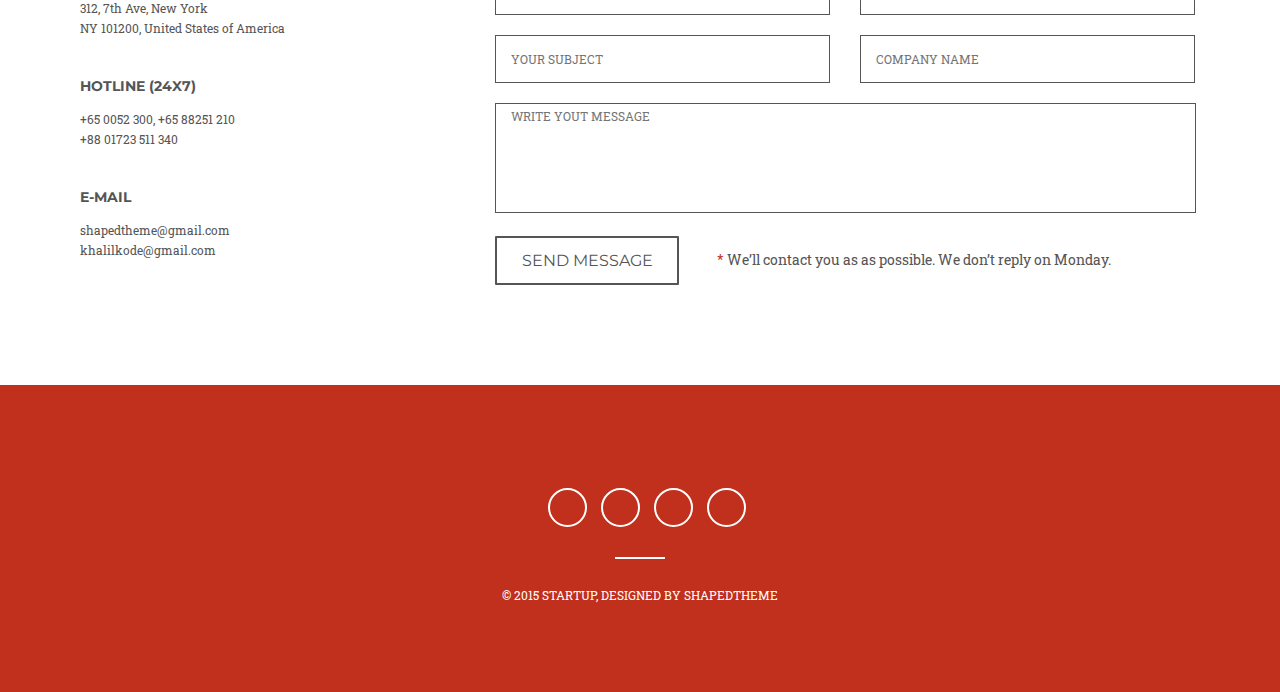
<file: Startup/index.html>
<!DOCTYPE html>
<html>

<head>
  <meta charset="UTF-8">
  <title>Startup</title>

  <link rel="stylesheet" href="css/normalize.css">
  <link rel="stylesheet" href="https://use.fontawesome.com/releases/v5.3.1/css/all.css" integrity="sha384-mzrmE5qonljUremFsqc01SB46JvROS7bZs3IO2EmfFsd15uHvIt+Y8vEf7N7fWAU"
    crossorigin="anonymous">
  <link rel="stylesheet" href="css/main.css">

</head>

<body>

  <header class="header">
    <div class="container">
      <nav class="nav">
        <a class="logo" href="#">Startup</a>
        <ul class="menu">
          <li class="menu__item"><a class="menu__link" href="#">Home</a></li>
          <li class="menu__item"><a class="menu__link" href="#">Services</a></li>
          <li class="menu__item"><a class="menu__link" href="#">About</a></li>
          <li class="menu__item"><a class="menu__link" href="#">Works</a></li>
          <li class="menu__item"><a class="menu__link" href="#">Blog</a></li>
          <li class="menu__item"><a class="menu__link" href="#">Clients</a></li>
          <li class="menu__item"><a class="menu__link" href="#">Contact</a></li>
        </ul>
      </nav>
      <div class="heading">
        <h1 class="heading__title">Welcome to Startup</h1>
        <h3 class="heading__subtitle">Your Favourite Creative Agency Template</h3>
        <a href="#" class="button">Get Started</a>
      </div>
    </div>
  </header>

  <section class="section section-service">
    <div class="container">
      <h2 class="section__title">Services</h2>
      <p class="section__text">We offer ipsum dolor sit amet, consetetur sadipscing elitr amet</p>
      <div class="service-block">
        <div class="service-box">
          <div class="service-box__icon"><i class="fas fa-font fa-3x "></i></div>
          <h4 class="service-box__title">Clean Typography</h4>
          <p class="service-box__text">Lorem ipsum dolor sit amet, consectetur adipisicing elit. Minima maxime quam
            architecto quo inventore harum ex magni, dicta impedit. Lorem ipsum.</p>
        </div>
        <div class="service-box">
          <div class="service-box__icon"><i class="fas fa-code fa-3x "></i></div>
          <h4 class="service-box__title">Rock Solid Code</h4>
          <p class="service-box__text">Lorem ipsum dolor sit amet, consectetur adipisicing elit. Minima maxime quam
            architecto quo inventore harum ex magni, dicta impedit. Lorem ipsum.</p>
        </div>
        <div class="service-box">
          <div class="service-box__icon"><i class="far fa-life-ring fa-3x"></i></div>
          <h4 class="service-box__title">Expert Support</h4>
          <p class="service-box__text">Lorem ipsum dolor sit amet, consectetur adipisicing elit. Minima maxime quam
            architecto quo inventore harum ex magni, dicta impedit. Lorem ipsum.</p>
        </div>
      </div>
    </div>
  </section>

  <section class="section section_gray section-about">
    <div class="container">
      <h2 class="section__title">About Us</h2>
      <p class="section__text">We offer ipsum dolor sit amet, consetetur sadipscing elitr amet</p>
      <div class="about-block">
        <p class="about-block__text">Lorem ipsum dolor sit amet, consetetur sadipscing elitr, sediam nonumy eirmod
          tempor invidunt ut labore et dolore aliquyam erat, sed diam voluptua. At vero eos et accusam et justo dolores
          et ea rebum. Stet clita kasd gubergren, no sea takimata sanctus est Lorem ipsum dolor sit amet. Lorem ipsum
          dolor et dolore aliquyam erat. Lorem ipsum dolor sit amet. Lorem ipsum eat.</p>
        <p class="about-block__text">Lorem ipsum dolor sit amet, consetetur sadipscing elitr, sediam nonumy eirmod
          tempor invidunt ut labore et dolore aliquyam erat, sed diam voluptua. At vero eos et accusam et justo dolores
          et ea rebum. Stet clita kasd gubergren, no sea takimata sanctus est Lorem ipsum dolor sit amet. Lorem ipsum
          dolor et dolore aliquyam erat. Lorem ipsum dolor sit amet. Lorem ipsum eat.</p>
      </div>
      <div class="people-block">
        <div class="people-item">
          <div class="people-item__img">
            <img src="img/about-us/people-1.png" alt="Photo">
            <div class="people-item__img_hover">
              <ul class="hover-social">
                <li class="hover-social__item"><a href="#" class="hover-social__link"><i class="hover-social__icon fa-lg fab fa-facebook-f"></i></a></li>
                <li class="hover-social__item"><a href="#" class="hover-social__link"><i class="hover-social__icon fa-lg fab fa-twitter"></i></a></li>
                <li class="hover-social__item"><a href="#" class="hover-social__link"><i class="hover-social__icon fa-lg fab fa-google-plus-g"></i></a></li>
                <li class="hover-social__item"><a href="#" class="hover-social__link"><i class="hover-social__icon fa-lg fab fa-linkedin-in"></i></a></li>
              </ul>
            </div>
          </div>
          <div class="people-item__name">Md. Khalil Uddin</div>
          <div class="people-item__position">Head of Ideas</div>
        </div>
        <div class="people-item">
          <div class="people-item__img">
            <img src="img/about-us/people-2.png" alt="Photo">
            <div class="people-item__img_hover">
              <ul class="hover-social">
                <li class="hover-social__item"><a href="#" class="hover-social__link"><i class="hover-social__icon fa-lg fab fa-facebook-f"></i></a></li>
                <li class="hover-social__item"><a href="#" class="hover-social__link"><i class="hover-social__icon fa-lg fab fa-twitter"></i></a></li>
                <li class="hover-social__item"><a href="#" class="hover-social__link"><i class="hover-social__icon fa-lg fab fa-google-plus-g"></i></a></li>
                <li class="hover-social__item"><a href="#" class="hover-social__link"><i class="hover-social__icon fa-lg fab fa-linkedin-in"></i></a></li>
              </ul>
            </div>
          </div>
          <div class="people-item__name">Rubel Miah</div>
          <div class="people-item__position">Lead WordPress Developer</div>
        </div>
        <div class="people-item">
          <div class="people-item__img">
            <img src="img/about-us/people-3.png" alt="Photo">
            <div class="people-item__img_hover">
              <ul class="hover-social">
                <li class="hover-social__item"><a href="#" class="hover-social__link"><i class="hover-social__icon fa-lg fab fa-facebook-f"></i></a></li>
                <li class="hover-social__item"><a href="#" class="hover-social__link"><i class="hover-social__icon fa-lg fab fa-twitter"></i></a></li>
                <li class="hover-social__item"><a href="#" class="hover-social__link"><i class="hover-social__icon fa-lg fab fa-google-plus-g"></i></a></li>
                <li class="hover-social__item"><a href="#" class="hover-social__link"><i class="hover-social__icon fa-lg fab fa-linkedin-in"></i></a></li>
              </ul>
            </div>
          </div>
          <div class="people-item__name">Shamim Mia</div>
          <div class="people-item__position">Sr. Web Developer</div>
        </div>
        <div class="people-item">
          <div class="people-item__img">
            <img src="img/about-us/people-4.png" alt="Photo">
            <div class="people-item__img_hover">
              <ul class="hover-social">
                <li class="hover-social__item"><a href="#" class="hover-social__link"><i class="hover-social__icon fa-lg fab fa-facebook-f"></i></a></li>
                <li class="hover-social__item"><a href="#" class="hover-social__link"><i class="hover-social__icon fa-lg fab fa-twitter"></i></a></li>
                <li class="hover-social__item"><a href="#" class="hover-social__link"><i class="hover-social__icon fa-lg fab fa-google-plus-g"></i></a></li>
                <li class="hover-social__item"><a href="#" class="hover-social__link"><i class="hover-social__icon fa-lg fab fa-linkedin-in"></i></a></li>
              </ul>
            </div>
          </div>
          <div class="people-item__name">John Doe</div>
          <div class="people-item__position">Front-end Developer</div>
        </div>
      </div>
    </div>
  </section>

  <section class="section section-works">
    <div class="container">
      <h2 class="section__title">Latest Works</h2>
      <ul class="works-menu">
        <li class="works-menu__item"><button class="works-menu__button works-menu__button_active" data-filter="*">All</button></li>
        <li class="works-menu__item"><button class="works-menu__button" data-filter=".branding">Branding</button></li>
        <li class="works-menu__item"><button class="works-menu__button" data-filter=".design">Design</button></li>
        <li class="works-menu__item"><button class="works-menu__button" data-filter=".development">Development</button></li>
        <li class="works-menu__item"><button class="works-menu__button" data-filter=".strategy">Strategy</button></li>
      </ul>
      <div class="works-block">
        <div class="works-item branding">
          <img src="img/works/work-1.png" alt="Work" class="works-item__img">
          <div class="works-hover">
            <div class="works-hover__title">Hair Dresser</div>
            <div class="works-hover__subtitle">Branding</div>
            <a href="" class="button button_view">View <i class="button_triagle fas fa-angle-right"></i></a>
          </div>
        </div>
        <div class="works-item development">
          <img src="img/works/work-2.png" alt="Work" class="works-item__img">
          <div class="works-hover">
            <div class="works-hover__title">Hair Dresser</div>
            <div class="works-hover__subtitle">Branding</div>
            <a href="" class="button button_view">View <i class="button_triagle fas fa-angle-right"></i></a>
          </div>
        </div>
        <div class="works-item branding">
          <img src="img/works/work-3.png" alt="Work" class="works-item__img">
          <div class="works-hover">
            <div class="works-hover__title">Hair Dresser</div>
            <div class="works-hover__subtitle">Branding</div>
            <a href="" class="button button_view">View <i class="button_triagle fas fa-angle-right"></i></a>
          </div>
        </div>
        <div class="works-item design">
          <img src="img/works/work-4.png" alt="Work" class="works-item__img">
          <div class="works-hover">
            <div class="works-hover__title">Hair Dresser</div>
            <div class="works-hover__subtitle">Branding</div>
            <a href="" class="button button_view">View <i class="button_triagle fas fa-angle-right"></i></a>
          </div>
        </div>
        <div class="works-item development">
          <img src="img/works/work-5.png" alt="Work" class="works-item__img">
          <div class="works-hover">
            <div class="works-hover__title">Hair Dresser</div>
            <div class="works-hover__subtitle">Branding</div>
            <a href="" class="button button_view">View <i class="button_triagle fas fa-angle-right"></i></a>
          </div>
        </div>
        <div class="works-item design">
          <img src="img/works/work-6.png" alt="Work" class="works-item__img">
          <div class="works-hover">
            <div class="works-hover__title">Hair Dresser</div>
            <div class="works-hover__subtitle">Branding</div>
            <a href="" class="button button_view">View <i class="button_triagle fas fa-angle-right"></i></a>
          </div>
        </div>
        <div class="works-item design">
          <img src="img/works/work-7.png" alt="Work" class="works-item__img">
          <div class="works-hover">
            <div class="works-hover__title">Hair Dresser</div>
            <div class="works-hover__subtitle">Branding</div>
            <a href="" class="button button_view">View <i class="button_triagle fas fa-angle-right"></i></a>
          </div>
        </div>
        <div class="works-item strategy">
          <img src="img/works/work-8.png" alt="Work" class="works-item__img">
          <div class="works-hover">
            <div class="works-hover__title">Hair Dresser</div>
            <div class="works-hover__subtitle">Branding</div>
            <a href="" class="button button_view">View <i class="button_triagle fas fa-angle-right"></i></a>
          </div>
        </div>
        <div class="works-item strategy">
          <img src="img/works/work-9.png" alt="Work" class="works-item__img">
          <div class="works-hover">
            <div class="works-hover__title">Hair Dresser</div>
            <div class="works-hover__subtitle">Branding</div>
            <a href="" class="button button_view">View <i class="button_triagle fas fa-angle-right"></i></a>
          </div>
        </div>
      </div>
    </div>
  </section>


  <div class="page-like">
    <div class="page-like__title">Do you like <span class="page-like__title_upper">our work</span> so far?</div>
    <div class="page-like__title">Let's talk about <span class="page-like__title_upper">your project</span>!</div>
    <a href="#" class="button button_touch">Get in Touch</a>
  </div>

  <section class="section">
    <div class="container">
      <h2 class="section__title">Recent blog posts</h2>
      <p class="section__text">Lorem ipsum dolor sit amet, consetetur sadipscing elitr amet</p>
      <div class="blog">
        <div class="blog__img"><img src="img/blog/blog__post-1.png" alt=""></div>
        <div class="blog-content">
          <div class="blog-header">
            <div class="blog-header__data">
              <div class="data">
                <span class="data__number">18</span> <span class="data__month">Oct</span>
              </div>
            </div>
            <div class="blog-header-info">
              <div class="blog-header-info__title">Startup ideas needs to be funded</div>
              <div class="blog-header-info__author">By <span class="author_hover">Khalil</span> Uddin in <span class="author_hover">Development</span></div>
            </div>
          </div>
          <div class="blog-content__text">Lorem ipsum dolor sit amet, consetetur sadipscing elitr, sed diam nonumy
            eirmod teduntlabore et dolore magna aliquyam erat, sed diam voluptua. At vero eos et accusam et justo duo
            dolores et erebum. Stet clita kasd gubergren, no sea takimata sanctus est Lorem ipsum dolor sit am Lorem
            ipsum dolor sit amet, consetetur sadipscing elitr, sed diam nonumy eirmod tempor invidulabore et dolore
            aliquyam erat, sed diam </div>
          <a href="#" class="blog-content__more">Read More</a>
        </div>
      </div>
      <div class="blog">
        <div class="blog__img"><img src="img/blog/blog__post-2.png" alt=""></div>
        <div class="blog-content">
          <div class="blog-header">
            <div class="blog-header__data">
              <div class="data">
                <span class="data__number">18</span> <span class="data__month">Oct</span>
              </div>
            </div>
            <div class="blog-header-info">
              <div class="blog-header-info__title">User Interface Designing Elements</div>
              <div class="blog-header-info__author">By <span class="author_hover">Khalil</span> Uddin in <span class="author_hover">Development</span></div>
            </div>
          </div>
          <div class="blog-content__text">Lorem ipsum dolor sit amet, consetetur sadipscing elitr, sed diam nonumy
            eirmod teduntlabore et dolore magna aliquyam erat, sed diam voluptua. At vero eos et accusam et justo duo
            dolores et erebum. Stet clita kasd gubergren, no sea takimata sanctus est Lorem ipsum dolor sit amet. Lorem
            ipsum dolor sit amet, consetetur sadipscing elitr, sed diam nonumy eirmod tempor idunt ut labore et dolore
            aliquyam</div>
          <a href="#" class="blog-content__more">Read More</a>
        </div>
      </div>
    </div>
  </section>

  <section class="section section_gray">
    <div class="container">
      <ul class="clients">
        <li class="clients__item"><a href="#" class="clients__link"><img src="img/clients/clients-1.png" alt="" class=""></a></li>
        <li class="clients__item"><a href="#" class="clients__link"><img src="img/clients/clients-2.png" alt="" class=""></a></li>
        <li class="clients__item"><a href="#" class="clients__link"><img src="img/clients/clients-3.png" alt="" class=""></a></li>
        <li class="clients__item">
          <a href="#" class="clients__link"><img src="img/clients/clients-4.png" alt="" class=""></a>
        </li>
        <li class="clients__item"><a href="#" class="clients__link"><img src="img/clients/clients-5.png" alt="" class=""></a></li>
      </ul>
      <div class="testimonials-wrapp">
        <div class="testimonials">
          <p class="testimonials__text">Hvaing placeat facere possimus, omnis voluptas assumenda est, omnis dolor
            repellendus. Temporibus autem quibusdam et aut officiis debitis aut rerum”</p>
          <div class="testimonials__author">John Doe, Google Inc.</div>
        </div>
      </div>
    </div>
  </section>

  <section class="section">
    <div class="container">
      <h2 class="section__title">Get in touch</h2>
      <p class="section__text">Lorem ipsum dolor sit amet, consetetur sadipscing elitr amet</p>
      <div class="contact-box">
        <div class="wrapp">
          <div class="contact">
            <div class="contact__icon"><i class="fas fa-map-marker-alt"></i></div>
            <div class="contact__title contact__title_first">Address</div>
            <div class="contact__text">312, 7th Ave, New York</div>
            <div class="contact__text">NY 101200, United States of America</div>
          </div>
          <div class="contact">
            <div class="contact__icon"><i class="fas fa-mobile"></i></div>
            <div class="contact__title">Hotline (24x7)</div>
            <div class="contact__text">+65 0052 300, +65 88251 210</div>
            <div class="contact__text">+88 01723 511 340</div>
          </div>
          <div class="contact">
            <div class="contact__icon"><i class="far fa-envelope"></i></div>
            <div class="contact__title">E-mail</div>
            <div class="contact__text">shapedtheme@gmail.com</div>
            <div class="contact__text">khalilkode@gmail.com</div>
          </div>
        </div>
        <form class="contact-form">
          <div class="input">
            <input type="text" placeholder="Your Name" class="input__item">
            <input type="text" placeholder="Your E-Mail" class="input__item">
          </div>
          <div class="input">
            <input type="text" placeholder="Your Subject" class="input__item">
            <input type="text" placeholder="Company Name" class="input__item">
          </div>
          <textarea cols="30" rows="10" placeholder="Write Yout Message" class="input__item textarea"></textarea>
          <div class="contact-form__wrap">
            <a href="#" class="button button_input">Send Message</a>
            <span class="contact-form__info"><span class="contact-form__color">*</span> We’ll contact you as as
              possible. We don’t reply on Monday.</span>
          </div>
        </form>
      </div>
    </div>
  </section>

  <footer class="footer">
    <div class="container">
      <div class="footer-contact">
        <ul class="contact-list">
          <li class="contact-list__item"><a href="#" class="contact-list__link"><i class="fab fa-twitter"></i></a></li>
          <li class="contact-list__item"><a href="#" class="contact-list__link"><i class="fab fa-facebook-f"></i></a></li>
          <li class="contact-list__item"><a href="#" class="contact-list__link"><i class="fab fa-google-plus-g"></i></a></li>
          <li class="contact-list__item"><a href="#" class="contact-list__link"><i class="fab fa-linkedin-in"></i></a></li>
        </ul>
      </div>
      <div class="author">© 2015 Startup, Designed by ShapedTheme</div>
    </div>
  </footer>

  <!-- Scripts -->
  <!-- jquery -->
  <script src="https://code.jquery.com/jquery-3.4.1.min.js" integrity="sha256-CSXorXvZcTkaix6Yvo6HppcZGetbYMGWSFlBw8HfCJo=" crossorigin="anonymous"></script>
  <!-- isotope -->
  <script src="js/isotope.min.js"></script>
  <!-- main -->
  <script src="js/main.js"></script>
</body>

</html>
</file>
<file: Startup/css/main.css>
/* Fonts */
@import url('https://fonts.googleapis.com/css?family=Montserrat:400,700|Roboto+Slab');



/* Default body */
body {
  font-family: 'Roboto Slab', serif;
  font-size: 14px;
  font-weight: 400;
  color: #555555;
}

.container {
    max-width: 1170px;
    margin: 0 auto;
}

.section {
    padding: 100px 0;
    background-color: #fff;
}

.section_gray {
    background-color: #f8f8f8;
}

.button {
    margin: 0 auto;
    display: block;
    text-decoration: none;
    width: 180px;
    line-height: 45px;
    text-transform: uppercase;
    font-family: 'Montserrat';
    font-size: 16px;
    color: #fff;
    border: 2px solid #fff;
    border-radius: 1px;
}

.button:hover {
    color: #c0301c;
    background-color: #fff;
    transition: .4s;
}


/* Header */
.header {
    height: 100vh;
    background-color: #555;
    background: url(../img/header-bg.jpg) no-repeat center top;
    background-size: cover;
}

.nav {
    display: flex;
    justify-content: space-between;
    align-items: center;
    padding-top: 40px;
}

.logo {
    display: block;
    font-size: 24px;
    font-weight: 700;
    text-decoration: none;
    color: #fff;
}

.menu {
    display: flex;
}

.menu__item {
    list-style: none;
    padding-left: 25px;
}

.menu__link {
    font-family: 'Montserrat';
    text-decoration: none;
    color: #fff;
}

.menu__link:hover {
    color: #999;
    transition: .4s;
}

.heading {
    color: #fff;
    text-align: center;
    padding-top: 32vh;
}

.heading__title {
    font-size: 48px;
    font-family: 'Montserrat';
    text-transform: uppercase;
    margin-bottom: 30px;
    margin-top: 0;
}

.heading__subtitle {
    font-size: 20px;
    font-weight: 400;
    margin-bottom: 50px;
}


/* Section Service */
.section__title {
    margin: 0;
    text-transform: uppercase;
    font-size: 20px;
    font-family: 'Montserrat';
    text-align: center;
    font-weight: 400;
}

.section__title::after {
    padding-top: 30px;
    display: block;
    content: "";
    border-bottom: 2px solid #555;
    width: 50px;
    margin: 0 auto;
}

.section__text {
    text-align: center;
    font-size: 16px;
    padding-top: 30px;
    padding-bottom: 70px;
    margin: 0;
}

.service-block {
    display: flex;
    justify-content: space-between;
    text-align: center;
}

.service-box:hover .service-box__icon {
    color: #fff;
    background-color: #c0301c;
    transition: .6s;
}

.service-box__icon {
    display: flex;
    justify-content: center;
    align-items: center;
    position: relative;
    color: #c0301c;
    border: 2px solid #ddd;
    border-radius: 50%;
    width: 90px;
    height: 90px;
    margin: 0 auto;
}

.service-box__icon:hover {
    color: #fff;
}

.service-box__title {
    text-transform: uppercase;
    font-family: 'Montserrat';
    font-weight: 400;
}

.service-box__text {
    width: 350px;
    line-height: 1.7;
}


/* Section About */
.about-block {
    display: flex;
    justify-content: space-between;
}

.about-block__text {
    width: 565px;
    line-height: 1.7;
}

.people-block {
    display: flex;
    justify-content: space-between;
    padding-top: 75px;
   
}

.people-item {
    text-align: center;
}

.people-item__img {
    position: relative;
    width: 263px;
    height: 250px;
}

.people-item__img_hover {
    position: absolute;
    display: block;
    width: 100%;
    height: 100%;
    background: rgba(150, 150, 150, .5);
    bottom: 0;
    left: 0;
    opacity: 0;
}

.people-item__img_hover:hover {
    opacity: 1;
    transition: .6s;
}

.hover-social {
    display: flex;
    justify-content: center;
    padding-left: 0;
}

.hover-social__item {
    display: flex;
    align-items: center;
    justify-content: center;
    list-style: none;
    margin-right: 10px;
    margin-top: 70%;
    width: 30px;
    height: 30px;
}

.hover-social__link {
    color: #fff;
}

.hover-social__item:hover {
    background: #c0301c;
    transition: .4s;
}

.people-item__name {
    margin-top: 20px;
    margin-bottom: 15px;
    font-family: 'Montserrat';
    text-transform: uppercase;
}

.people-item__position {
    font-size: 13px;
}


/* Section Works */
.works-menu {
    display: flex;
    justify-content: center;
    margin-top: 30px;
    padding: 0;
}

.works-menu__item {
    list-style: none;
    padding-left: 30px;
}

.works-menu__button {
    font-size: 16px;
    color: #555;
    border: none;
    background-color: transparent;
    cursor: pointer;
    outline: none;
}

.works-menu__button:hover {
    color: #d36e60;
    transition: .4s;
}

.works-menu__button_active {
    color: #c0301c;
}

.works-block {
    padding-top: 75px;
}

.works-item {
    position: relative;
    width: 30%;
    margin: 1%;
}

.works-item__img {
    width: 100%;
}

.works-hover {
    display: flex;
    flex-direction: column;
    justify-content: center;
    position: absolute;
    width: 100%;
    height: 100%;
    top: 0;
    left: 0;
    background: rgba(192, 48, 28, .7);
    color: #fff;
    text-align: center;
    opacity: 0;
}

.works-hover:hover {
    opacity: 1;
    transition: .6s;
}

.works-hover__title {
    font-family: 'Montserrat';
    font-size: 18px;
}

.works-hover__subtitle {
    padding-top: 15px;
    padding-bottom: 30px;
    font-size: 12px;
}

.button_view {
    width: 100px;
    background: #fff;
    color: #c0301c;
    border: none;
    display: flex;
    align-items: center;
    justify-content: center;
}

.button_triagle {
    padding-left: 12px;
    font-size: 14px;
}


/* Page Like */
.page-like {
    background: url(../img/like-bg.jpg) no-repeat center;
    background-size: cover;
    height: 370px;
    display: flex;
    flex-direction: column;
    justify-content: center;
    align-items: center;
}

.page-like__title {
    font-size: 30px;
    color: #fff;
    padding-bottom: 30px;
}

.button_touch {
    text-align: center;
    margin-top: 50px;
}

.page-like__title_upper {
    text-transform: uppercase;
}


/* Section Blog */
.blog {
    display: flex;
    justify-content: space-between;
    padding-bottom: 40px;
    padding-top: 40px;
    border-bottom: 1px solid #ddd;
    transition: 1s;
}

.blog:first-of-type {
    padding-top: 0;
}

.blog:nth-last-of-type(1) {
    border-bottom: none;
    padding-bottom: 0;
}

.blog:hover .blog-header-info__title {
    color: #c0301c;
    transition: .6s;
}

.blog:hover .blog-content__more {
    color: #c0301c;
    transition: .6s;
}

.blog:hover .author_hover {
    color: #c0301c;
    transition: .6s;
}

.blog-header {
    display: flex;
    align-items: center;
}

.blog-header-info {
    margin-left: 25px;
}

.blog-header-info__title {
    font-size: 16px;    
    font-family: 'Montserrat';
    text-transform: uppercase;
    font-weight: 700;
    margin-bottom: 15px;
}

.blog-header-info__author {
    font-style: italic;
}

.blog-header__data {
    display: flex;
    justify-content: center;
    align-items: center;
    height: 72px;
    width: 72px;
    border: 2px solid #555;
}

.data {
    text-align: center;
    font-family: "Montserrat";
    font-weight: 700;
    line-height: 20px;
    font-size: 18px;
    letter-spacing: 1px;
    color: #777777;
}

.data__number {
    display: block;
}

.data__month {
    text-transform: uppercase;
}

.blog-content {
    margin-left: 40px;
}

.blog-content__text {
    margin-top: 20px;
    margin-bottom: 50px;
    font-size: 14px;
    line-height: 24px;
    color: #555;
}

.blog-content__more {
    text-transform: uppercase;
    text-decoration: none;
    font-weight: 700;
    font-size: 13px;
    color: #777;
    letter-spacing: 1px;
}


/* Section Clients */
.clients {
    display: flex;
    justify-content: space-around;
    align-items: center;
}

.clients__item {
    list-style: none;
}

.testimonials-wrapp {
    margin-top: 65px;
}

.testimonials {
    text-align: center;
    width: 770px;
    margin: 0 auto;
}

.testimonials__text {
    font-size: 18px;
    line-height: 30px;
    margin-bottom: 40px;
    font-style: italic;
}

.testimonials__author {
    font-size: 20px;
}

/* Section Contact */
.contact {
    position: relative;
    margin-left: 25px;
}

.contact-box {
    display: flex;
    justify-content: space-between;
}

.contact__icon {
    font-size: 20px;
    position: absolute;
    left: 0;
    top: -3px;
    margin-left: -25px;
}

.contact__title {
    font-family: 'Montserrat';
    text-transform: uppercase;
    font-weight: 700;
    margin-bottom: 15px;
    margin-top: 40px;
}

.contact__title_first {
    margin-top: 0;
}

.contact__text {
    line-height: 20px;
    font-size: 12px;
}

.contact-form {
    width: 730px;
}

.contact-form__wrap {
    display: flex;
    align-items: center;
}

.input {
    display: flex;
}

.input__item {
    width: 350px;
    height: 44px;
    border: 1px solid #555555;
    font-size: 12px;
    font-weight: 400;
    line-height: 20px;
    text-transform: uppercase;
    padding-left: 15px;
    margin-bottom: 20px;
    margin-right: 30px;
}

.input__item:focus {
    border: 1px solid #c0301c;
    outline: none;
}

.textarea {
    width: 682px;
    height: 104px;
    resize: none;
}

.button_input {
    color: #555;
    border-color: #555;
    text-align: center;
    margin: 0;
}

.contact-form__info {
    margin-left: 38px;
}

.contact-form__color {
    color: #c0301c;
}


/* Footer */
.footer {
    text-align: center;
    background-color: #c0301c;
    color: #fff;
    height: 307px;
    display: flex;
    align-items: center;
}

.contact-list {
    display: flex;
    padding: 0;
    justify-content: center;
}

.contact-list__item {
    list-style: none;
    padding-left: 14px;
}

.contact-list__link {
    font-size: 12px;
    color: #fff;
    display: flex;
    justify-content: center;
    align-items: center;
    text-decoration: none;
    width: 35px;
    height: 35px;
    border: 2px solid #fff;
    background-color: #c0301c;
    border-radius: 50%;
    transition: .2s ease-in;
}

.contact-list__link:hover {
    color: #c0301c;
    background-color: #fff;
}

.author {
    text-transform: uppercase;
    font-size: 12px;
    font-weight: 400;
}

.author:before {
    display: block;
    content: "";
    width: 50px;
    height: 2px;
    background-color: #fff;
    margin: 30px auto;
}
</file>
<file: 23degree/css/main.min.css>
/*! normalize.css v8.0.1 | MIT License | github.com/necolas/normalize.css */@import url("https://fonts.googleapis.com/css?family=Roboto:100,100i,300,300i,400,400i,500,500i,700,700i,900,900i&display=swap&subset=cyrillic-ext");html{line-height:1.15;-webkit-text-size-adjust:100%}body{margin:0}main{display:block}h1{font-size:2em;margin:0.67em 0}hr{-webkit-box-sizing:content-box;box-sizing:content-box;height:0;overflow:visible}pre{font-family:monospace, monospace;font-size:1em}a{background-color:transparent}abbr[title]{border-bottom:none;text-decoration:underline;-webkit-text-decoration:underline dotted;text-decoration:underline dotted}b,strong{font-weight:bolder}code,kbd,samp{font-family:monospace, monospace;font-size:1em}small{font-size:80%}sub,sup{font-size:75%;line-height:0;position:relative;vertical-align:baseline}sub{bottom:-0.25em}sup{top:-0.5em}img{border-style:none}button,input,optgroup,select,textarea{font-family:inherit;font-size:100%;line-height:1.15;margin:0}button,input{overflow:visible}button,select{text-transform:none}button,[type="button"],[type="reset"],[type="submit"]{-webkit-appearance:button}button::-moz-focus-inner,[type="button"]::-moz-focus-inner,[type="reset"]::-moz-focus-inner,[type="submit"]::-moz-focus-inner{border-style:none;padding:0}button:-moz-focusring,[type="button"]:-moz-focusring,[type="reset"]:-moz-focusring,[type="submit"]:-moz-focusring{outline:1px dotted ButtonText}fieldset{padding:0.35em 0.75em 0.625em}legend{-webkit-box-sizing:border-box;box-sizing:border-box;color:inherit;display:table;max-width:100%;padding:0;white-space:normal}progress{vertical-align:baseline}textarea{overflow:auto}[type="checkbox"],[type="radio"]{-webkit-box-sizing:border-box;box-sizing:border-box;padding:0}[type="number"]::-webkit-inner-spin-button,[type="number"]::-webkit-outer-spin-button{height:auto}[type="search"]{-webkit-appearance:textfield;outline-offset:-2px}[type="search"]::-webkit-search-decoration{-webkit-appearance:none}::-webkit-file-upload-button{-webkit-appearance:button;font:inherit}details{display:block}summary{display:list-item}template{display:none}[hidden]{display:none}@font-face{font-family:'icomoon';src:url("../fonts/icomoon/icomoon.eot?pr74l8");src:url("../fonts/icomoon/icomoon.eot?pr74l8#iefix") format("embedded-opentype"),url("../fonts/icomoon/icomoon.ttf?pr74l8") format("truetype"),url("../fonts/icomoon/icomoon.woff?pr74l8") format("woff"),url("../fonts/icomoon/icomoon.svg?pr74l8#icomoon") format("svg");font-weight:normal;font-style:normal;font-display:block}[class^="icon-"],[class*=" icon-"]{font-family:'icomoon' !important;speak:none;font-style:normal;font-weight:normal;font-variant:normal;text-transform:none;line-height:1;-webkit-font-smoothing:antialiased;-moz-osx-font-smoothing:grayscale}.icon-phone:before{content:"\e942"}.icon-email:before{content:"\e945"}.icon-mobile:before{content:"\e958"}.icon-quotes-left:before{content:"\e977"}.icon-quotes-right:before{content:"\e978"}.icon-google-plus:before{content:"\ea8b"}.icon-facebook:before{content:"\ea90"}.icon-instagram:before{content:"\ea92"}.icon-whatsapp:before{content:"\ea93"}.icon-telegram:before{content:"\ea95"}.icon-skype:before{content:"\eac5"}*{-webkit-box-sizing:border-box;box-sizing:border-box}body{font-family:'Roboto', sans-serif;font-size:18px;font-weight:400}.container{position:relative;z-index:3;max-width:1140px;margin:0 auto}.btn{line-height:50px;background-color:#19b5fe;border:none;cursor:pointer;border-radius:40px;color:#ffffff;font-size:14px;font-weight:400;padding:0 35px}.btn_lg{line-height:60px;font-size:16px;font-weight:500;padding:0 50px}.logo{display:-webkit-box;display:-ms-flexbox;display:flex;-webkit-box-align:center;-ms-flex-align:center;align-items:center;text-decoration:none}.logo__title{display:block;color:#ffffff;font-size:28px;font-weight:900;margin-left:10px}.phone{display:-webkit-box;display:-ms-flexbox;display:flex;-webkit-box-align:center;-ms-flex-align:center;align-items:center;color:#ffffff}.phone__icon{font-size:42px}.phone-content{margin-left:10px}.phone-content__text{display:block;font-size:12px;font-weight:300;line-height:24px}.phone-content__number{display:block;color:#ffffff;font-size:21px;font-weight:500;text-decoration:none}.hamburger{position:relative;background-color:transparent;border:none;cursor:pointer;width:50px;height:50px}.hamburger__line,.hamburger__line::after,.hamburger__line::before{display:block;position:absolute;content:'';width:46px;height:3px;border-radius:5px;background-color:#ffffff}.hamburger__line{top:5px;left:50%;-webkit-transform:translate(-50%, 0);transform:translate(-50%, 0)}.hamburger__line::after{-webkit-transform:translateY(9px);transform:translateY(9px)}.hamburger__line::before{-webkit-transform:translateY(18px);transform:translateY(18px)}.hamburger__text{position:absolute;bottom:-5px;left:50%;-webkit-transform:translate(-50%, 0);transform:translate(-50%, 0);color:#ffffff;font-size:12px;font-weight:500;line-height:24px;letter-spacing:0.3px;text-transform:uppercase}.header{position:relative;background:url("../img/header/bg.jpg") no-repeat 50% 50%;background-size:cover;z-index:1;padding:35px 0 180px 0}.header::after{display:block;content:'';position:absolute;top:0;right:0;bottom:0;left:0;background-color:#363636;opacity:0.6;z-index:2}.header-nav{display:-webkit-box;display:-ms-flexbox;display:flex;-webkit-box-pack:justify;-ms-flex-pack:justify;justify-content:space-between;-webkit-box-align:center;-ms-flex-align:center;align-items:center;padding-bottom:65px}.header-nav__logo{-webkit-box-flex:1;-ms-flex:1 1 auto;flex:1 1 auto}.header-nav__phone{margin-right:60px}.header__title{text-align:center;color:#ffffff;font-size:48px;font-weight:700;line-height:44px;margin:0 0 35px 0}.header__title-small{display:block;font-size:36px}.header__text{display:block;text-align:center;color:#ffffff;font-size:22px;font-weight:300;margin:0 0 70px 0}.header-form{margin:0 auto;width:85%;height:80px;border:solid 1px rgba(255,255,255,0.3)}.header-form-wrapper{display:-webkit-box;display:-ms-flexbox;display:flex;-webkit-box-pack:center;-ms-flex-pack:center;justify-content:center;margin-top:-30px}.header-form__input{width:30%;line-height:50px;background-color:#ffffff;border:solid 2px #fff;border-radius:40px;color:#606060;font-size:13px;font-weight:300;padding:0 20px;outline:none;-webkit-transition:all .2s ease-in;transition:all .2s ease-in;margin:0 10px 20px 0}.header-form__input:last-child{margin-right:0}.header-form__input:focus{border:solid 2px #19b5fe}.header-form__input::-webkit-input-placeholder{color:#606060;font-size:13px;font-weight:300}.header-form__input:-ms-input-placeholder{color:#606060;font-size:13px;font-weight:300}.header-form__input::-ms-input-placeholder{color:#606060;font-size:13px;font-weight:300}.header-form__input::placeholder{color:#606060;font-size:13px;font-weight:300}.header-form__btn{display:block;margin:0 auto 20px auto}.header-form__text{display:block;text-align:center;color:#ffffff;font-size:14px;font-weight:300}.section{padding:60px 0}.section__title{text-align:center;color:#363636;font-size:36px;font-weight:300;margin:0 0 30px 0}.section__title_white{color:#ffffff}.section__title_white::after{background-color:#fff !important}.section__title::after{display:block;content:'';width:380px;height:1px;background-color:#19b5fe;margin:20px auto 0 auto}.section__subtitle{text-align:center;color:#ffffff;font-size:26px;font-weight:300;margin:0 0 40px 0}.services__item{display:-webkit-box;display:-ms-flexbox;display:flex;-webkit-box-align:center;-ms-flex-align:center;align-items:center;margin:0 0 20px 0}.services__item:last-child{margin-bottom:0}.services__content{padding:0 30px 0 0}.services__content_left{padding:0 0 0 30px}.services__img{width:49%;height:100%;background:url("../img/services/01.png") no-repeat 50% 50%}.services__title{color:#19b5fe;font-size:28px;font-weight:300;margin:0 0 10px 0}.services__text{color:#464646;font-size:18px;font-weight:300;line-height:24px;margin:0 0 20px 0}.price{display:-webkit-box;display:-ms-flexbox;display:flex;-webkit-box-pack:justify;-ms-flex-pack:justify;justify-content:space-between}.price-wrapper{position:relative;background:url("../img/price/bg.jpg") no-repeat 50% 50%;background-size:cover;z-index:1}.price-wrapper::after{display:block;content:'';position:absolute;top:0;right:0;bottom:0;left:0;background-color:#363636;opacity:0.6;z-index:2}.price-choose{width:65%}.price-choose__item{height:130px;border:1px solid #ffffff;border-radius:10px;padding:20px;margin-bottom:10px}.price-choose__item:last-child{margin-bottom:0}.price-choose__title{display:block;color:#ffffff;font-size:20px;font-weight:400;margin-bottom:20px}.price-form__list{position:relative;display:-webkit-box;display:-ms-flexbox;display:flex;-webkit-box-pack:justify;-ms-flex-pack:justify;justify-content:space-between;padding:0;margin:0}.price-form__list::after{display:block;position:absolute;top:25px;left:50%;-webkit-transform:translate(-50%, 0);transform:translate(-50%, 0);content:'';height:9px;width:98%;background-color:rgba(255,255,255,0.5)}.price-form__item{position:relative;list-style:none}.price-form__label{display:block;color:#ffffff;font-size:16px;font-weight:300;cursor:pointer}.price-form__checkbox{cursor:pointer;z-index:2;opacity:0}.price-form__checkbox:checked ~ .price-form__checkmark{background-color:#19b5fe}.price-form__checkbox:checked ~ .price-form__checkmark::after{opacity:1}.price-form__checkmark{display:block;content:'';background-color:#ffffff;border-radius:50%;z-index:1;-webkit-transition:all .2s ease-in;transition:all .2s ease-in}.price-form__checkmark:after{position:absolute;top:50%;left:50%;-webkit-transform:translate(-50%, -50%);transform:translate(-50%, -50%);background-color:#ffffff;border-radius:50%;content:'';width:5px;height:5px;opacity:0;-webkit-transition:all .2s ease-in;transition:all .2s ease-in}.price-form__checkbox,.price-form__checkmark{position:absolute;top:20px;left:50%;-webkit-transform:translateX(-100%);transform:translateX(-100%);width:18px;height:18px}.price-form__checkmark_last,.price-form__checkbox_last{left:100%;-webkit-transform:translateX(-100%);transform:translateX(-100%)}.price-form__checkmark_first,.price-form__checkbox_first{left:0;-webkit-transform:translateX(0);transform:translateX(0)}.price-package__buttons{display:-webkit-box;display:-ms-flexbox;display:flex}.price-package__buttons-wrapper{position:relative;width:33%;margin-right:15px}.price-package__buttons-wrapper:last-child{margin-right:0}.price-package__btn{width:100%;display:block;line-height:45px;border:1px solid #ffffff;border-radius:5px;cursor:pointer;background-color:transparent;color:#ffffff;font-size:16px}.price-package__btn:hover ~ .price-package__btn-description{visibility:visible;opacity:1}.price-package__btn_active{background-color:#19b5fe;border:1px solid #19b5fe}.price-package__btn_first:hover ~ .price-package__btn-description{left:0}.price-package__btn_first:hover ~ .price-package__btn-description::after{left:95px}.price-package__btn-description{visibility:hidden;position:absolute;width:440px;top:65px;left:-140px;-webkit-transition:opacity .2s ease-in;transition:opacity .2s ease-in;text-align:center;color:#464646;font-size:14px;line-height:24px;-webkit-box-shadow:0 0 10px rgba(0,0,0,0.23);box-shadow:0 0 10px rgba(0,0,0,0.23);border-radius:5px;background-color:#ffffff;padding:20px 30px;opacity:0}.price-package__btn-description::after{position:absolute;content:'';top:-25px;left:50%;-webkit-transform:translate(-50%, 0);transform:translate(-50%, 0);width:0;height:0;border-style:solid;border-width:0 25px 25px 25px;border-color:transparent transparent #fff transparent}.price-number{text-align:center;-webkit-box-flex:1;-ms-flex:1 1 50%;flex:1 1 50%}.price-number__list{padding:0;margin:0 0 35px 0}.price-number__item{list-style:none;color:#ffffff;margin-bottom:25px}.price-number__item:last-child{margin-bottom:0}.price-number__title{display:block;font-size:16px;margin-bottom:10px}.price-number__count{display:block;font-size:32px}.price-number__btn{margin-bottom:20px}.price-number__phone-title{display:block;color:#ffffff;font-size:14px;font-weight:300;line-height:24px}.price-number__phone{display:block;color:#fff;font-size:18px;font-weight:500;text-decoration:none}.portfolio-menu{display:-webkit-box;display:-ms-flexbox;display:flex;-webkit-box-pack:center;-ms-flex-pack:center;justify-content:center;border:solid 1px #19b5fe;border-radius:40px;width:820px;margin:0 auto 20px auto;padding:0}.portfolio-menu__item{list-style:none}.portfolio-menu__btn{background-color:transparent;color:#19b5fe;font-size:14px;font-weight:300;line-height:45px;text-transform:uppercase;cursor:pointer;border:none;padding:0 30px}.portfolio-menu__btn_active{color:#ffffff;font-weight:400;background-color:#19b5fe;border-radius:10px;-webkit-transition:all .2s ease-in;transition:all .2s ease-in}.portfolio-works__item{width:350px;height:260px;margin:15px;background-size:cover;background:no-repeat 50% 50%}.portfolio-works__item_1{background-image:url("../img/portfolio/01.png")}.portfolio-works__item_2{background-image:url("../img/portfolio/02.png")}.portfolio-works__item_3{background-image:url("../img/portfolio/03.png")}.portfolio-works__item_4{background-image:url("../img/portfolio/04.png")}.portfolio-works__item_5{background-image:url("../img/portfolio/05.png")}.portfolio-works__item_6{background-image:url("../img/portfolio/06.png")}.portfolio-works__img{width:100%;height:100%}.advantage{display:-webkit-box;display:-ms-flexbox;display:flex;-ms-flex-wrap:wrap;flex-wrap:wrap;-webkit-box-pack:center;-ms-flex-pack:center;justify-content:center;padding:0;margin:0}.advantage-wrapper{background-color:rgba(242,248,249,0.8)}.advantage__item{position:relative;text-align:center;list-style:none;-ms-flex-preferred-size:250px;flex-basis:250px;margin:15px 15px}.advantage__img{display:block;position:absolute;top:0;left:50%;-webkit-transform:translate(-50%, 0);transform:translate(-50%, 0)}.advantage__img-wrapper{position:relative;width:100%;height:80px}.advantage__img-wrapper::before{position:absolute;display:block;content:'';top:-10px;left:130px;width:36px;height:36px;background-color:#ade4f4;border-radius:50%}.advantage__img-wrapper_2::before{top:30px;left:80px}.advantage__img-wrapper_3::before{top:20px;left:120px}.advantage__img_4::before{top:10px;left:90px}.advantage__img_5::before{top:-5px;left:80px}.advantage__img_6::before{top:25px;left:85px}.advantage__img::after{position:absolute;display:block;content:'';bottom:0;left:50%;-webkit-transform:translate(-50%, 0);transform:translate(-50%, 0);width:125px;height:1px;background-color:#19b5fe}.advantage__text{color:#3f3f3f;font-size:14px;font-weight:500;line-height:20px;margin:20px 0 0 0}.process__item{display:-webkit-box;display:-ms-flexbox;display:flex;-webkit-box-align:center;-ms-flex-align:center;align-items:center;margin:0}.process__img{width:50%;max-width:570px;height:auto}.process__title{-ms-flex-preferred-size:50%;flex-basis:50%;text-align:center;color:#464646;font-size:30px;font-weight:300}.partners{display:-webkit-box;display:-ms-flexbox;display:flex;-webkit-box-align:center;-ms-flex-align:center;align-items:center;overflow-y:hidden;overflow-x:scroll;cursor:pointer;padding-bottom:40px}.partners_active{cursor:-webkit-grabbing;cursor:grabbing}.partners-wrapper{background-color:rgba(242,248,249,0.8)}.partners__img{margin-right:30px}.partners__img:last-child{margin-right:0}.team{display:-webkit-box;display:-ms-flexbox;display:flex;-ms-flex-wrap:wrap;flex-wrap:wrap;padding:0;margin:0}.team__item{-webkit-box-flex:1;-ms-flex:1 1 33%;flex:1 1 33%;list-style:none;text-align:center;margin-bottom:50px}.team__img{display:block;width:225px;height:225px;border-radius:50%;margin:0 auto 20px auto}.team__name{display:block;color:#19b5fe;font-size:24px;font-weight:300;margin-bottom:10px}.team__position{display:block;color:#464646;font-size:16px;font-weight:300}.quote{position:relative;color:#464646;text-align:center}.quote-wrapper{padding-bottom:70px}.quote__icon{position:absolute;color:#19b5fe;font-size:40px}.quote__icon_left{top:0;left:0}.quote__icon_right{bottom:0;right:0}.quote__title{font-size:30px;font-weight:300;margin:0 0 15px 0}.quote__text{max-width:945px;font-size:18px;font-weight:300;line-height:26px;margin:0 auto 15px auto}.quote__name{display:block;font-size:16px;font-weight:500;margin:0 0 10px 0}.quote__position{display:block;font-size:16px;font-weight:300}.blog{display:-webkit-box;display:-ms-flexbox;display:flex;-webkit-box-pack:justify;-ms-flex-pack:justify;justify-content:space-between}.blog-wrapper{background-color:rgba(242,248,249,0.8)}.blog__item{margin:0}.blog__link{color:#19b5fe;text-decoration:none}.blog__link:hover{text-decoration:underline}.blog__img{max-width:555px;width:100%;height:auto;margin-bottom:30px}.blog__title{text-align:center;color:#19b5fe;font-size:18px;font-weight:300;line-height:24px;max-width:505px;margin:0 auto}.contacts{display:-webkit-box;display:-ms-flexbox;display:flex;-webkit-box-pack:justify;-ms-flex-pack:justify;justify-content:space-between}.contacts-wrapper{position:relative;background:url("../img/contacts/bg.jpg") no-repeat 50% 50%;background-size:cover}.contacts-wrapper::after{display:block;content:'';position:absolute;top:0;right:0;bottom:0;left:0;background-color:#363636;opacity:0.6;z-index:2}.contacts-form{width:65%}.contacts-form-wrapper{display:-webkit-box;display:-ms-flexbox;display:flex;-webkit-box-pack:justify;-ms-flex-pack:justify;justify-content:space-between;margin-bottom:10px}.contacts-form__input{display:block;height:50px;width:30%;padding:0 20px}.contacts-form__textarea{display:block;resize:none;width:100%;height:120px;padding:20px;margin-bottom:15px}.contacts-form__input,.contacts-form__textarea{border-radius:10px;outline:none;border:2px solid rgba(0,0,0,0.1);-webkit-transition:all .2s ease-in;transition:all .2s ease-in}.contacts-form__input:focus,.contacts-form__textarea:focus{border:solid 2px #19b5fe}.contacts-form__input,.contacts-form__input::-webkit-input-placeholder,.contacts-form__textarea,.contacts-form__textarea::-webkit-input-placeholder{color:#606060;font-size:13px;font-weight:300}.contacts-form__input,.contacts-form__input:-ms-input-placeholder,.contacts-form__textarea,.contacts-form__textarea:-ms-input-placeholder{color:#606060;font-size:13px;font-weight:300}.contacts-form__input,.contacts-form__input::-ms-input-placeholder,.contacts-form__textarea,.contacts-form__textarea::-ms-input-placeholder{color:#606060;font-size:13px;font-weight:300}.contacts-form__input,.contacts-form__input::placeholder,.contacts-form__textarea,.contacts-form__textarea::placeholder{color:#606060;font-size:13px;font-weight:300}.contacts-form__btn{display:block;margin:0 auto;padding:0 45px}.contacts-content__time{color:#ffffff;font-size:16px;font-weight:300}.contacts-list{padding:0;margin:0}.contacts-list__item{list-style:none;margin-bottom:15px}.contacts-list__item:last-child{margin-bottom:20px}.contacts-list__icon{color:#fff;font-size:15px}.contacts-list__icon-wrapper{display:-webkit-box;display:-ms-flexbox;display:flex;-webkit-box-align:center;-ms-flex-align:center;align-items:center;-webkit-box-pack:center;-ms-flex-pack:center;justify-content:center;width:27px;height:27px;border:1px solid #fff;border-radius:5px;margin-right:15px}.contacts-list__link{display:-webkit-box;display:-ms-flexbox;display:flex;-webkit-box-align:center;-ms-flex-align:center;align-items:center;color:#ffffff;font-size:18px;font-weight:500;text-decoration:none}.map{height:600px;width:100%;background-color:rgba(54,54,54,0.6)}.footer{background-color:#24241f;padding:40px 0 50px 0;color:#ffffff;font-size:14px;font-weight:300}.footer-nav{display:-webkit-box;display:-ms-flexbox;display:flex;-webkit-box-pack:justify;-ms-flex-pack:justify;justify-content:space-between;border-bottom:solid 1px rgba(255,255,255,0.2);padding-bottom:55px;margin-bottom:40px}.footer-nav-list{display:-webkit-box;display:-ms-flexbox;display:flex;-ms-flex-wrap:wrap;flex-wrap:wrap;padding:0;margin:0}.footer-nav-list__item{list-style:none;-webkit-box-flex:1;-ms-flex:1 1 33%;flex:1 1 33%}.footer-nav-list__link{text-decoration:none;color:#ffffff;font-size:14px;font-weight:300}.footer-nav-social__title{display:block;margin-bottom:10px}.footer-nav-social-list{display:-webkit-box;display:-ms-flexbox;display:flex;padding:0;margin:0}.footer-nav-social-list__item{list-style:none;margin-right:5px}.footer-nav-social-list__item:last-child{margin-right:0}.footer-nav-social-list__link{display:-webkit-box;display:-ms-flexbox;display:flex;-webkit-box-pack:center;-ms-flex-pack:center;justify-content:center;-webkit-box-align:center;-ms-flex-align:center;align-items:center;width:30px;height:30px;border:1px solid #ffffff;border-radius:5px;color:#fff;font-size:15px;text-decoration:none}@media only screen and (max-width: 1200px){.container{max-width:960px}.portfolio-works__item{width:290px}.blog{-webkit-box-orient:vertical;-webkit-box-direction:normal;-ms-flex-direction:column;flex-direction:column;-webkit-box-align:center;-ms-flex-align:center;align-items:center}.blog__item{margin-bottom:40px}.blog__item:last-child{margin-bottom:0}.blog__img{margin-bottom:10px}}@media only screen and (max-width: 992px){.container{max-width:720px}.services__title{font-size:24px}.services__text{font-size:16px;line-height:22px}.price{-webkit-box-orient:vertical;-webkit-box-direction:normal;-ms-flex-direction:column;flex-direction:column}.price-choose{width:100%;margin-bottom:20px}.price-package__btn-description{width:400px}.portfolio-menu{width:100%}.portfolio-menu__btn{padding:0 20px}.portfolio-works__item{width:210px}.contacts-form{width:55%}.contacts-form-wrapper{-webkit-box-orient:vertical;-webkit-box-direction:normal;-ms-flex-direction:column;flex-direction:column}.contacts-form__input{width:100%;margin-bottom:10px}.section__subtitle{font-size:22px}}@media only screen and (max-width: 768px){.container{max-width:540px}.header__title{font-size:38px}.header__title-small{font-size:30px}.header__text{font-size:16px}.header-form{width:100%;height:255px}.header-form-wrapper{-webkit-box-orient:vertical;-webkit-box-direction:normal;-ms-flex-direction:column;flex-direction:column;-webkit-box-align:center;-ms-flex-align:center;align-items:center;margin-top:20px}.header-form__input{width:80%;margin:0 0 10px 0}.header-form__input:last-child{margin-bottom:20px}.services__item{-webkit-box-orient:vertical;-webkit-box-direction:normal;-ms-flex-direction:column;flex-direction:column;margin-bottom:40px}.services__content{padding:0}.services__content_left{padding:0}.services__img{width:100%;margin-bottom:20px}.price-package__btn-description{width:300px}.price-package__btn-description::after{left:70%}.portfolio-menu{-webkit-box-orient:vertical;-webkit-box-direction:normal;-ms-flex-direction:column;flex-direction:column;-webkit-box-align:center;-ms-flex-align:center;align-items:center;border:none}.portfolio-works__item{width:260px;margin:5px}.process__item{-webkit-box-orient:vertical;-webkit-box-direction:normal;-ms-flex-direction:column;flex-direction:column;padding-bottom:40px}.process__title{font-size:22px;margin-bottom:10px}.process__img{width:100%}.team__img{width:185px;height:185px}.quote__title{font-size:26px}.quote__text{font-size:16px;line-height:24px}.quote__name{font-size:14px;margin-bottom:5px}.quote__position{font-size:14px}.contacts{-webkit-box-orient:vertical;-webkit-box-direction:normal;-ms-flex-direction:column;flex-direction:column}.contacts-form{width:100%;margin-bottom:30px}.footer-nav-list{width:67%}.footer-nav-list__item{-webkit-box-flex:1;-ms-flex:1 1 50%;flex:1 1 50%;margin-bottom:10px}}@media only screen and (max-width: 576px){.container{padding:0 20px;max-width:100%}.section__title{font-size:28px}.section__title::after{width:100%}.header-nav__phone{display:none}.header__title{font-size:26px;line-height:28px;margin-bottom:20px}.header__title-small{font-size:22px}.header__text{font-size:16px;margin-bottom:40px}.price-form__list{-webkit-box-orient:vertical;-webkit-box-direction:normal;-ms-flex-direction:column;flex-direction:column}.price-form__list::after{top:50%;left:4px;width:9px;height:98%;-webkit-transform:translate(0, -50%);transform:translate(0, -50%)}.price-form__item{margin-bottom:20px}.price-form__item:last-child{margin-bottom:0}.price-form__label{padding-left:30px}.price-form__checkbox,.price-form__checkmark{left:0;top:0;-webkit-transform:translate(0, 0);transform:translate(0, 0)}.price-choose__item{height:auto}.price-package__buttons{-webkit-box-orient:vertical;-webkit-box-direction:normal;-ms-flex-direction:column;flex-direction:column}.price-package__buttons-wrapper{width:100%;margin:0 0 10px 0}.price-package__buttons-wrapper:last-child{margin:0}.price-package__btn{margin-bottom:10px}.price-package__btn_active ~ .price-package__btn-description{display:block}.price-package__btn-description{display:none;position:relative;visibility:visible;opacity:1;width:100%;top:0;left:0}.price-package__btn-description::after{left:50%}.portfolio-works__item{width:100%}.team__item{-webkit-box-flex:1;-ms-flex:1 1 100%;flex:1 1 100%}.quote__icon_left{top:-40px}.quote__title{font-size:25px}.footer{font-size:12px}.footer-nav-list{width:50%}.footer-nav-list__item{-webkit-box-flex:1;-ms-flex:1 1 100%;flex:1 1 100%}.footer-nav-list__item:last-child{margin-bottom:0}.footer-nav-list__link{font-size:12px}}
/*# sourceMappingURL=main.min.css.map */
</file>
